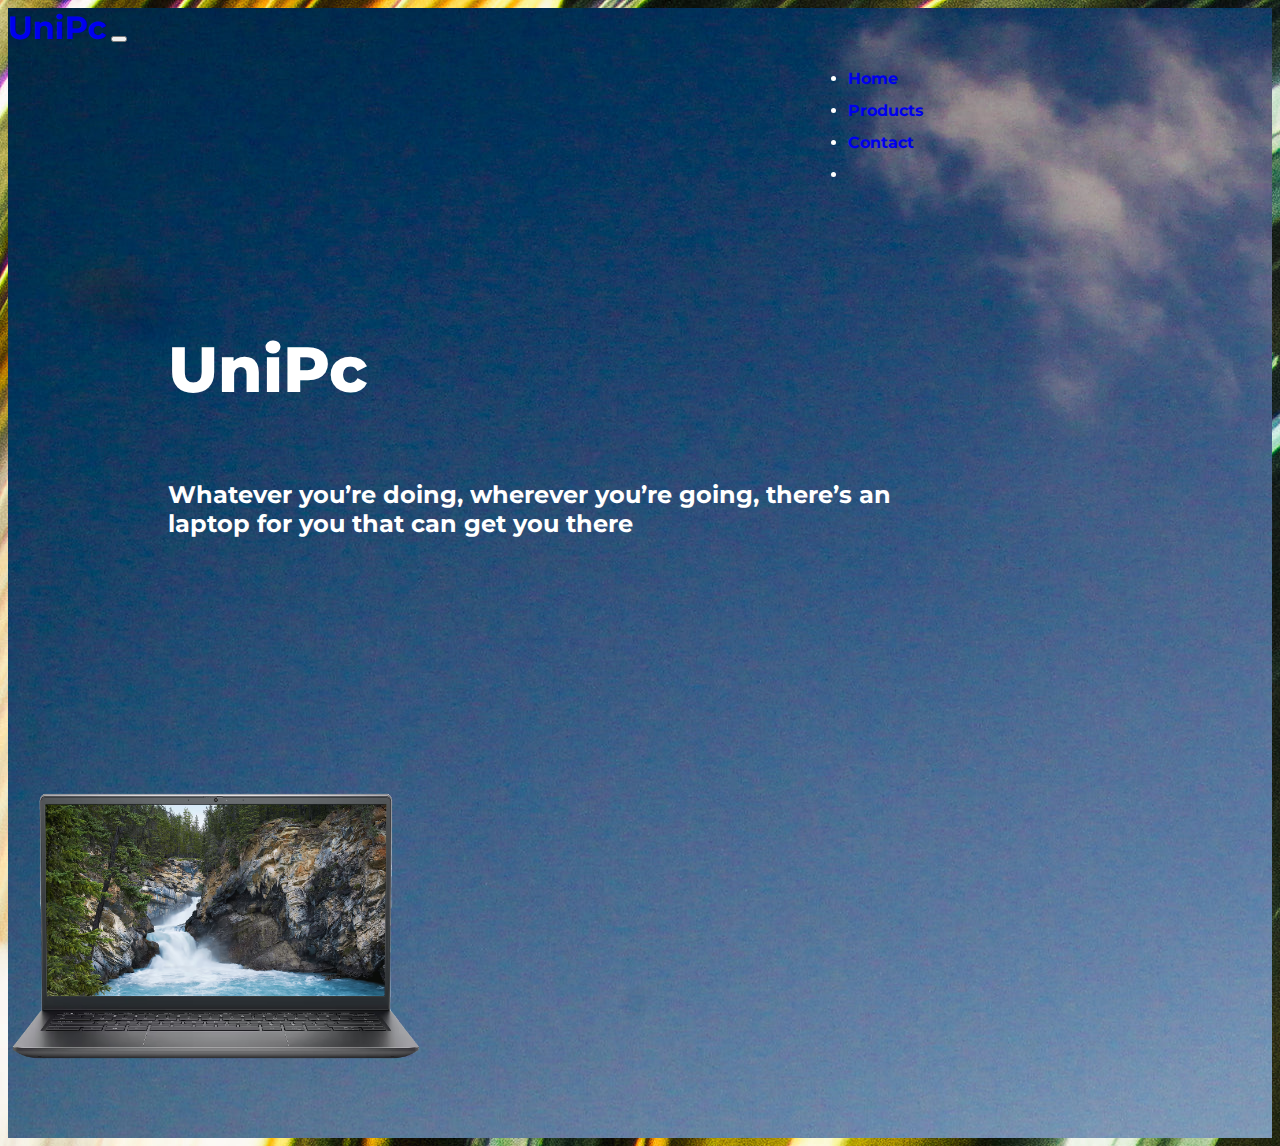
<file: about.html>
<!DOCTYPE html>
<html lang="en" dir="ltr">

<head>
  <meta charset="utf-8">
  <title>About Us</title>
  <!--font Awesome -->
  <link rel="stylesheet" href="https://cdnjs.cloudflare.com/ajax/libs/font-awesome/6.1.1/css/all.min.css" integrity="sha512-KfkfwYDsLkIlwQp6LFnl8zNdLGxu9YAA1QvwINks4PhcElQSvqcyVLLD9aMhXd13uQjoXtEKNosOWaZqXgel0g==" crossorigin="anonymous"
    referrerpolicy="no-referrer" />
 <link rel="icon" href="favicon.ico">
  <!--fonts -->
  <link rel="preconnect" href="https://fonts.googleapis.com">
<link rel="preconnect" href="https://fonts.gstatic.com" crossorigin>
<link href="https://fonts.googleapis.com/css2?family=Merriweather+Sans:wght@300;400&family=Montserrat:ital,wght@0,300;0,400;0,700;0,800;0,900;1,600&family=Open+Sans:wght@300&display=swap" rel="stylesheet">
<!-- CDN only -->
  <link href="https://cdn.jsdelivr.net/npm/bootstrap@5.2.0/dist/css/bootstrap.min.css" rel="stylesheet" integrity="sha384-gH2yIJqKdNHPEq0n4Mqa/HGKIhSkIHeL5AyhkYV8i59U5AR6csBvApHHNl/vI1Bx" crossorigin="anonymous">
  <link rel="stylesheet" href="styles.css">
</head>

<body>
  <div class="head">

    <nav class="navbar navbar-expand-sm navbar-light ">
      <a href="#" class="navbar-brand name"><i class="fa-solid fa-laptop"></i>UniPc</a>
      <button class="navbar-toggler" data-toggle="collapse" data-target="#navbarMenu">
        <span class="navbar-toggler-icon"></span>
      </button>
      <div class="collapse navbar-collapse" id="navbarMenu">
        <ul class="navbar-nav">
          <li class="nav-item">
            <a href="index.html" class="nav-link">Home</a>
          </li>
          <li class="nav-item">
            <a href="products.html" class="nav-link">Products</a>
          </li>
          <li class="nav-item">
            <a href="contact.html" class="nav-link">Contact</a>
          </li>
          <li class="nav-item">
            <a href="#" class="nav-link"><i class="fa-solid fa-cart-shopping"></i></a>
          </li>

        </ul>
      </div>

    </nav>
    <!-- intro-->
  <div class="intro conatiner-fluid">
    <div class="row">
      <div class="col-lg-2 introCol">
        <h1 class="intro-name">UniPc</h1>
        <h2><i class="fa-solid fa-quote-left"></i>
          <br>Whatever you’re doing, wherever you’re going, there’s an laptop for you that can get you there
          <br><i class="fa-solid fa-quote-right"></i></h2>
      </div>
      <div class="col-lg-2">
         <img src="bs-7.avif" class="intro-img"alt="...">
      </div>
    </div>

  </div>
  </div>
</file>
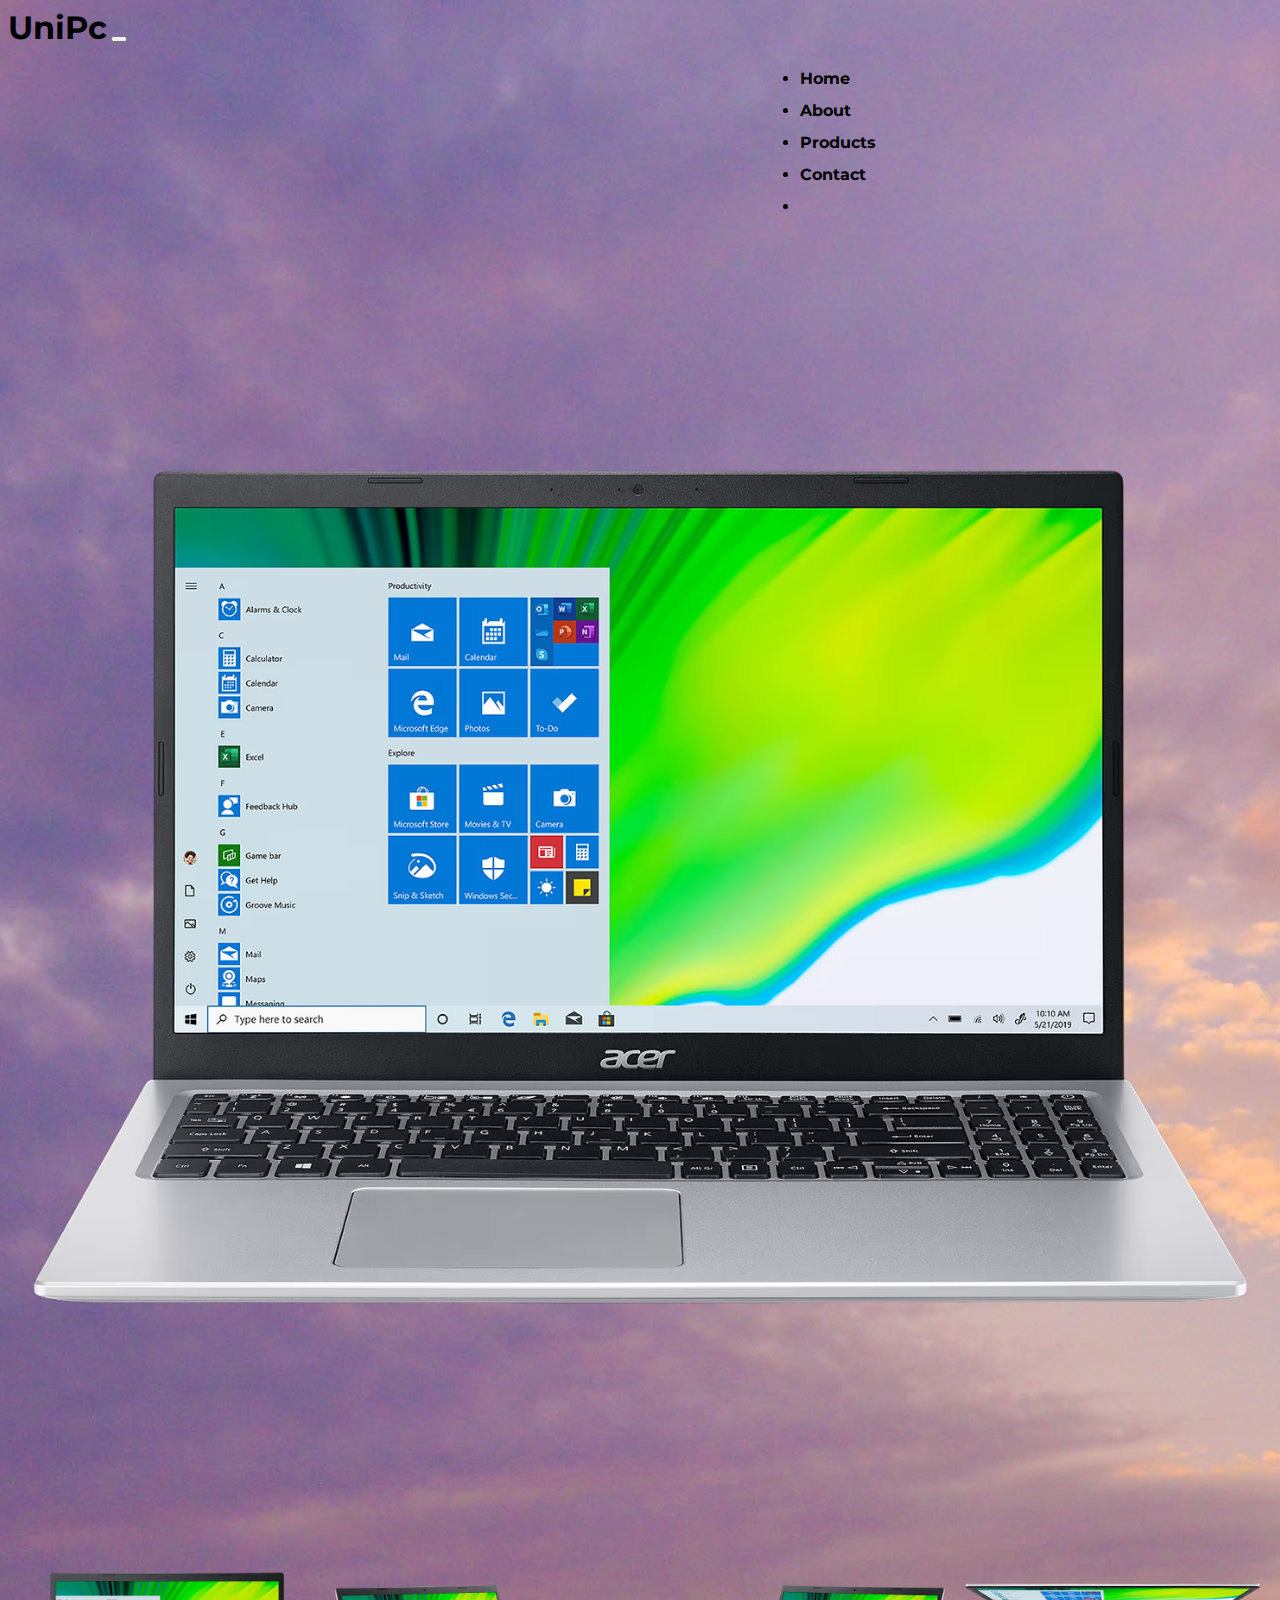
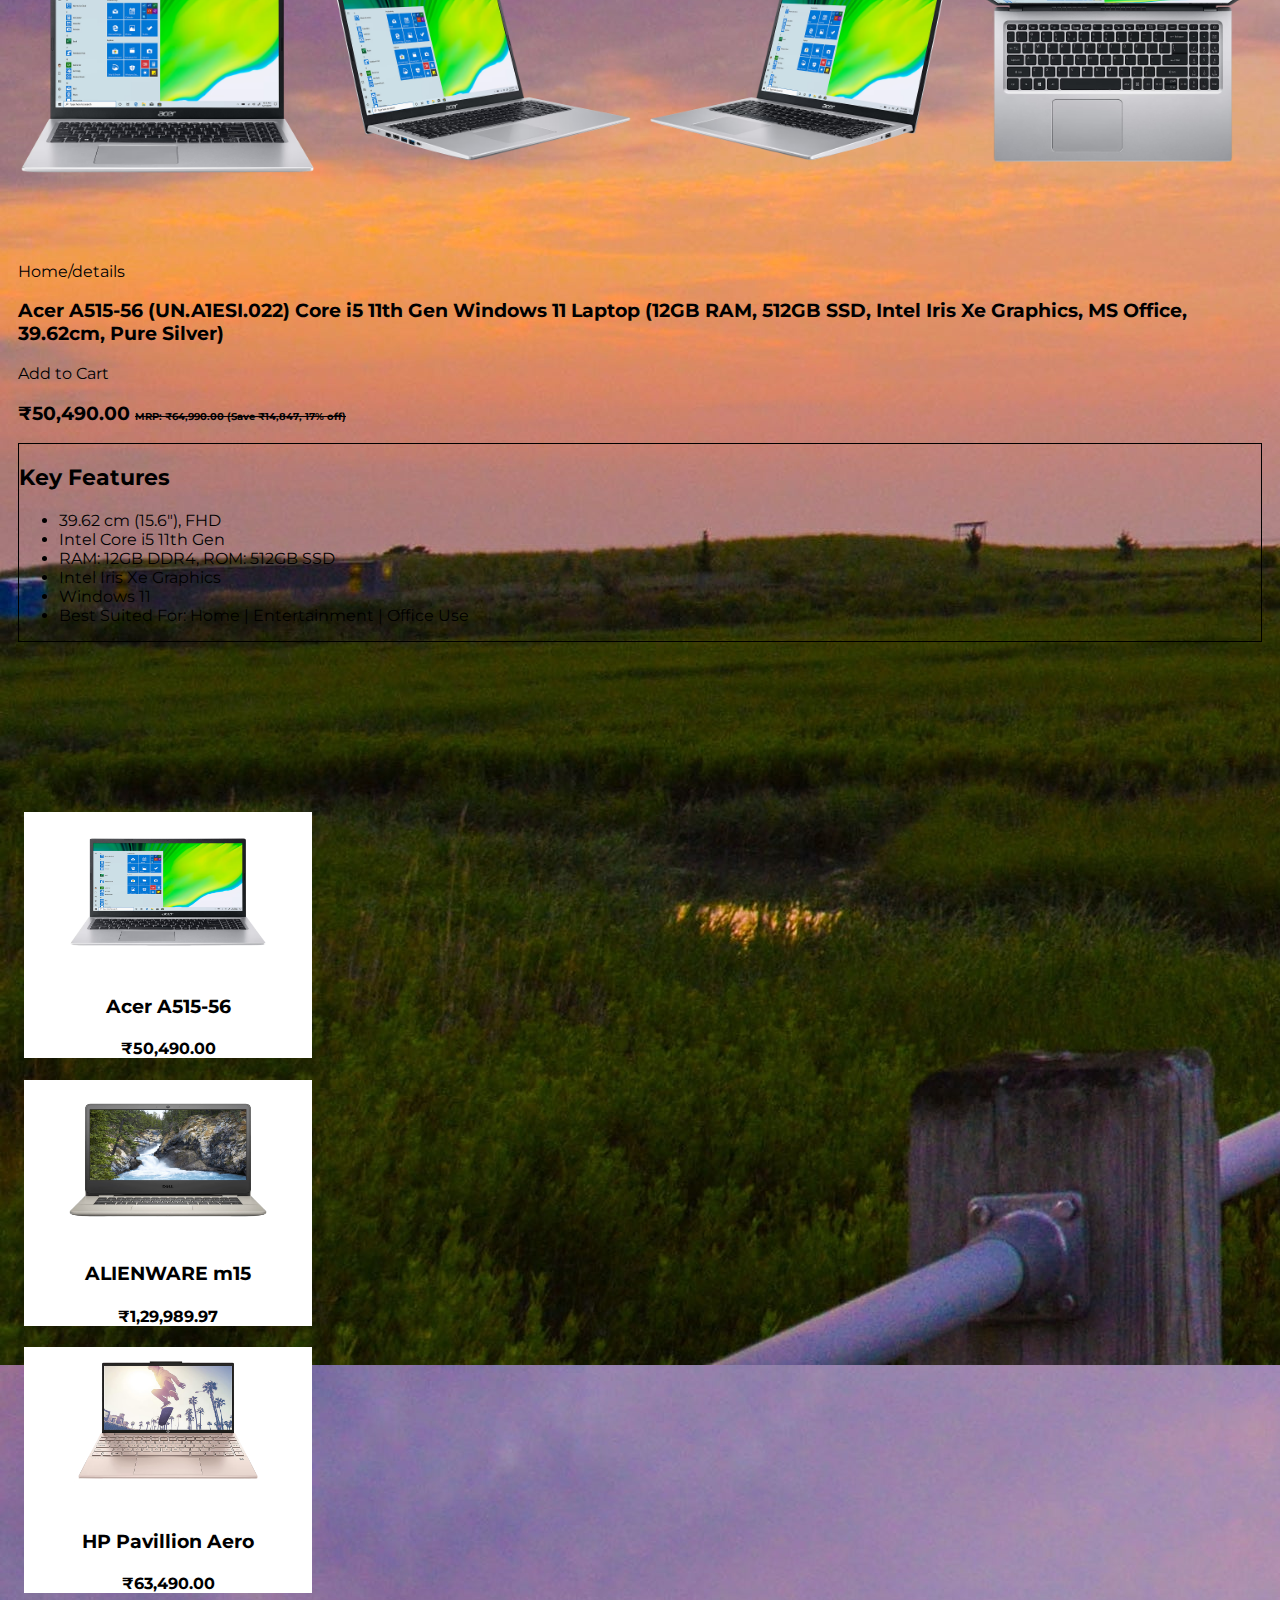
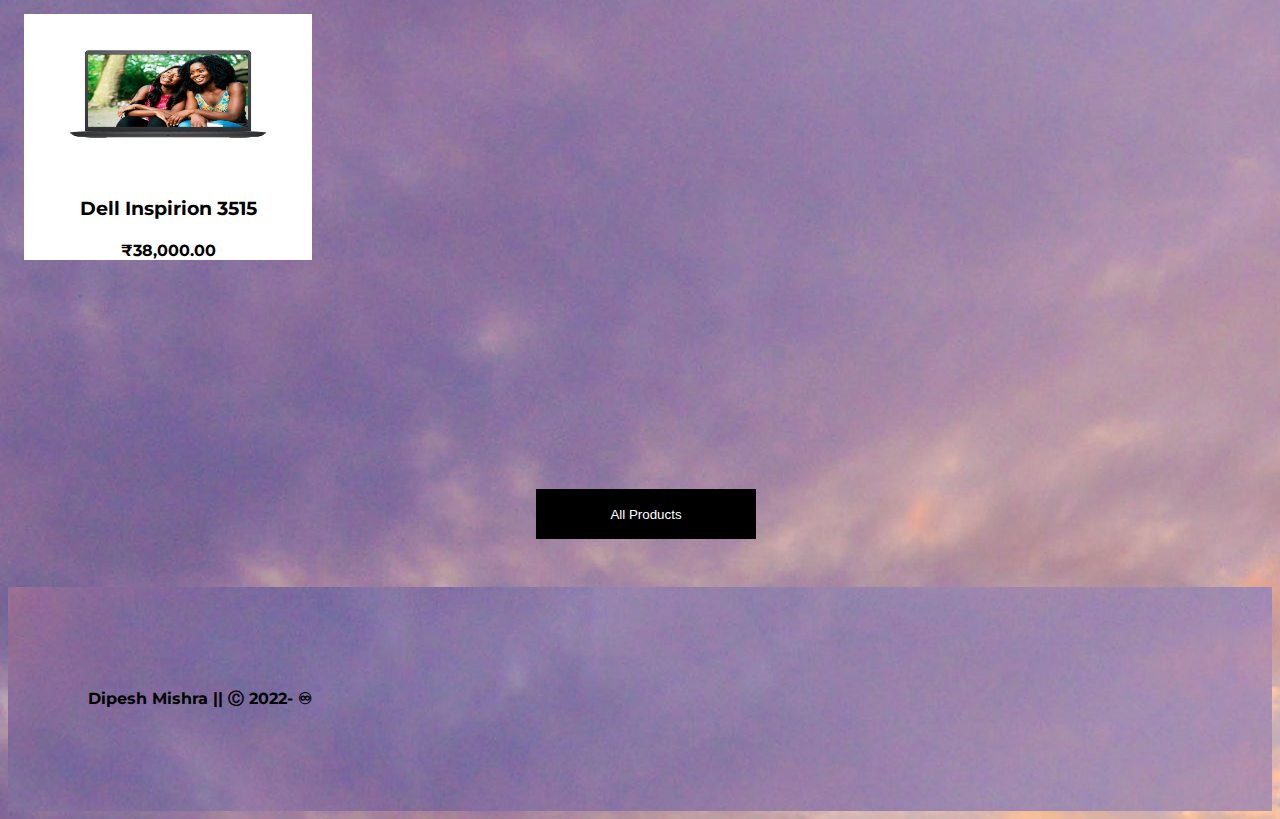
<file: acer.html>
<!DOCTYPE html>
<html lang="en" dir="ltr">

<head>
  <meta charset="utf-8">
  <title>Acer A515-56</title>
  <!--font Awesome -->
  <link rel="stylesheet" href="https://cdnjs.cloudflare.com/ajax/libs/font-awesome/6.1.1/css/all.min.css" integrity="sha512-KfkfwYDsLkIlwQp6LFnl8zNdLGxu9YAA1QvwINks4PhcElQSvqcyVLLD9aMhXd13uQjoXtEKNosOWaZqXgel0g==" crossorigin="anonymous"
    referrerpolicy="no-referrer" />
<link rel="icon" href="favicon.ico">
  <!--fonts -->
  <link rel="preconnect" href="https://fonts.googleapis.com">
<link rel="preconnect" href="https://fonts.gstatic.com" crossorigin>
<link href="https://fonts.googleapis.com/css2?family=Merriweather+Sans:wght@300;400&family=Montserrat:ital,wght@0,300;0,400;0,700;0,800;0,900;1,600&family=Open+Sans:wght@300&display=swap" rel="stylesheet">
<!-- CDN only -->
  <link href="https://cdn.jsdelivr.net/npm/bootstrap@5.2.0/dist/css/bootstrap.min.css" rel="stylesheet" integrity="sha384-gH2yIJqKdNHPEq0n4Mqa/HGKIhSkIHeL5AyhkYV8i59U5AR6csBvApHHNl/vI1Bx" crossorigin="anonymous">
  <link rel="stylesheet" href="acer.css">
</head>

<body>
  <nav class="navbar navbar-expand-sm navbar-light ">
    <a href="#" class="navbar-brand name"><i class="fa-solid fa-laptop"></i>UniPc</a>
    <button class="navbar-toggler" data-toggle="collapse" data-target="#navbarMenu">
      <span class="navbar-toggler-icon"></span>
    </button>
    <div class="collapse navbar-collapse" id="navbarMenu">
      <ul class="navbar-nav">
        <li class="nav-item">
          <a href="index.html" class="nav-link">Home</a>
        </li>
        <li class="nav-item">
          <a href="about.html" class="nav-link">About</a>
        </li>
        <li class="nav-item">
          <a href="products.html" class="nav-link">Products</a>
        </li>
        <li class="nav-item">
          <a href="contact.html" class="nav-link">Contact</a>
        </li>
        <li class="nav-item">
          <a href="cart.html" class="nav-link"><i class="fa-solid fa-cart-shopping"></i></a>
        </li>

      </ul>
    </div>

  </nav>
<!-- single product detail -->
<div class="small-container single-product">
  <div class="row row-3">
     <div class="col-6">
       <img class="product-detail-img" src="images/gallery-1.avif" id="productImg">

          <div class="small-img-row">
            <div class="small-img-col">
              <img class="smallImg" src="images/gallery-1.avif" width="100%">
            </div>
            <div class="small-img-col">
              <img class="smallImg"src="images/gallery-2.avif" width="100%">
            </div>
            <div class="small-img-col">
              <img class="smallImg"src="images/gallery-3.avif" width="100%">
            </div>
            <div class="small-img-col">
              <img class="smallImg"src="images/gallery-4.avif" width="100%">
            </div>
          </div>



     </div>
     <div class="col-6">
       <p><a href="index.html">Home</a>/details</p>
       <h3>Acer A515-56 (UN.A1ESI.022) Core i5 11th Gen Windows 11 Laptop (12GB RAM, 512GB SSD, Intel Iris Xe Graphics, MS Office, 39.62cm, Pure Silver)</h3>
       <a href="cart.html" class="btn">Add to Cart</a>
       <h3>₹50,490.00 <span class="originalPrice">MRP: ₹64,990.00   (Save ₹14,847, 17% off)</span> </h3>
<div class="Features">
  <h4>Key Features</h4>
  <ul>
    <li>39.62 cm (15.6"), FHD</li>
    <li> Intel Core i5 11th Gen</li>
    <li>RAM: 12GB DDR4, ROM: 512GB SSD</li>
    <li>Intel Iris Xe Graphics</li>
    <li> Windows 11</li>
    <li>Best Suited For: Home | Entertainment | Office Use</li>
  </ul>
</div>
         </div>
  </div>
</div>
  <!-- product -->

  <div class="products conainer-fluid">
  <div class="row">
  <div class="col-lg-4">
    <img src="Bs-1.avif" width="200px" height="160px" alt="">
    <h3>Acer A515-56 </h3>
    <h4>₹50,490.00</h4>
    <p>
      <i class="fa-solid fa-star"></i>
      <i class="fa-solid fa-star"></i>
      <i class="fa-solid fa-star"></i>
      <i class="fa-solid fa-star"></i>
      <i class="fa-regular fa-star"></i>
  </p>
  <a class="btn btn-outline-dark btn-floating m-2" href="acer.html" role="button"
    ><i class="fa-solid fa-shop"></i></a>
  </div>

  <div class="col-lg-4">
    <img src="bs-2.avif" width="200px" height="160px" alt="">
    <h3>ALIENWARE m15</h3>
    <h4>₹1,29,989.97</h4>
    <p>
      <i class="fa-solid fa-star"></i>
      <i class="fa-solid fa-star"></i>
      <i class="fa-solid fa-star"></i>
      <i class="fa-regular fa-star"></i>
      <i class="fa-regular fa-star"></i>
  </p>
  <a class="btn btn-outline-dark btn-floating m-2" href="alien.html" role="button"
    ><i class="fa-solid fa-shop"></i></a>
  </div>

  <div class="col-lg-4">
    <img src="bs-3.avif" width="200px" height="160px" alt="">
    <h3>HP Pavillion Aero</h3>
    <h4>₹63,490.00</h4>
    <p>
      <i class="fa-solid fa-star"></i>
      <i class="fa-solid fa-star"></i>
      <i class="fa-solid fa-star"></i>
      <i class="fa-solid fa-star"></i>
      <i class="fa-regular fa-star"></i>
  </p>
  <a class="btn btn-outline-dark btn-floating m-2" href="hp.html" role="button"
    ><i class="fa-solid fa-shop"></i></a>
  </div>

  <div class="col-lg-4">
    <img src="bs-4.avif" width="200px" height="160px" alt="">
    <h3>Dell Inspirion 3515</h3>
    <h4>₹38,000.00</h4>
    <p>
      <i class="fa-solid fa-star"></i>
      <i class="fa-solid fa-star"></i>
      <i class="fa-solid fa-star"></i>
      <i class="fa-solid fa-star"></i>
      <i class="fa-solid fa-star"></i>
  </p>
  <a class="btn btn-outline-dark btn-floating m-2" href="acer.html" role="button"
    ><i class="fa-solid fa-shop"></i></a>
  </div>
  </div>

  </div>

<!-- See More -->
<button id="product-btn"class="glow-on-hover" type="button"><a href="products.html">All Products</a></button>

<!-- footer -->
<div class="bottom">
  <footer class="bg-dark text-center text-white">
<div class="container p-4">
  <section class="mb-4">
    <a class="btn btn-outline-light btn-floating m-1" href="404.html" role="button"
      ><i class="fab fa-facebook-f"></i
    ></a>

    <a class="btn btn-outline-light btn-floating m-1" href="404.html" role="button"
      ><i class="fab fa-twitter"></i
    ></a>

    <a class="btn btn-outline-light btn-floating m-1" href="https://www.google.com" role="button"
      ><i class="fab fa-google"></i
    ></a>

    <a class="btn btn-outline-light btn-floating m-1" href="404.html" role="button"
      ><i class="fab fa-instagram"></i
    ></a>

    <a class="btn btn-outline-light btn-floating m-1" href="https://www.linkedin.com/in/dipesh-mishra-2557b2216/" role="button"
      ><i class="fab fa-linkedin-in"></i
    ></a>

    <a class="btn btn-outline-light btn-floating m-1" href="https://github.com/iamnickynick" role="button"
      ><i class="fab fa-github"></i
    ></a>
  </section>
  <div class="footer-dets">
    <h4 class="footer-det">Dipesh Mishra || Ⓒ 2022- ♾ </h4>

  </div>
</div>
</footer>
</div>
<!-- cursor -->
<div id="cursor">


</div>
<style media="screen">
  body{
    background-image: url("acer.jpg");
  }
  body a{
    text-decoration:none;
    color:black;
  }
   .collapse{
  margin-left: 47rem;
}
  footer {
    background-image: url("acer.jpg");
  }
</style>

    <script src="index.js" charset="utf-8"></script>
    <script src="https://cdnjs.cloudflare.com/ajax/libs/jquery/3.6.0/jquery.min.js" integrity="sha512-894YE6QWD5I59HgZOGReFYm4dnWc1Qt5NtvYSaNcOP+u1T9qYdvdihz0PPSiiqn/+/3e7Jo4EaG7TubfWGUrMQ==" crossorigin="anonymous" referrerpolicy="no-referrer"></script>
</body>

</html>
</file>
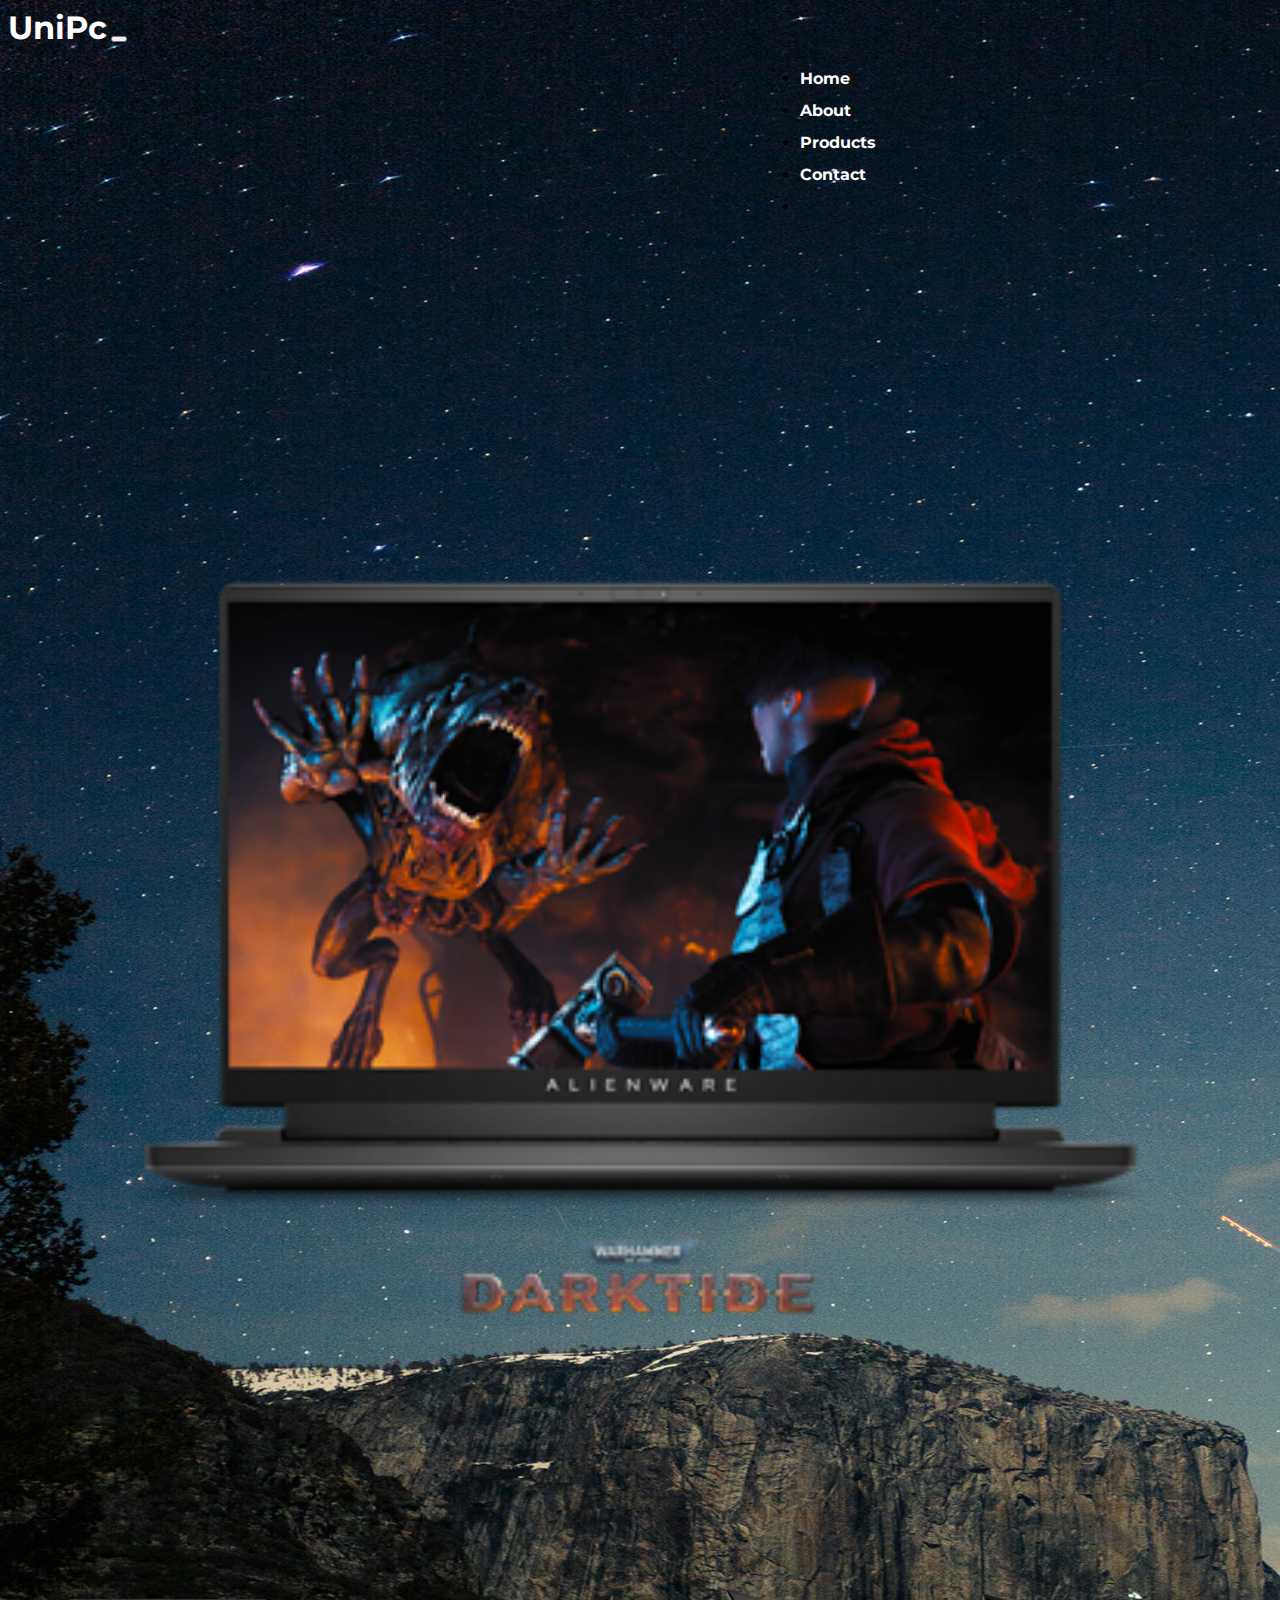
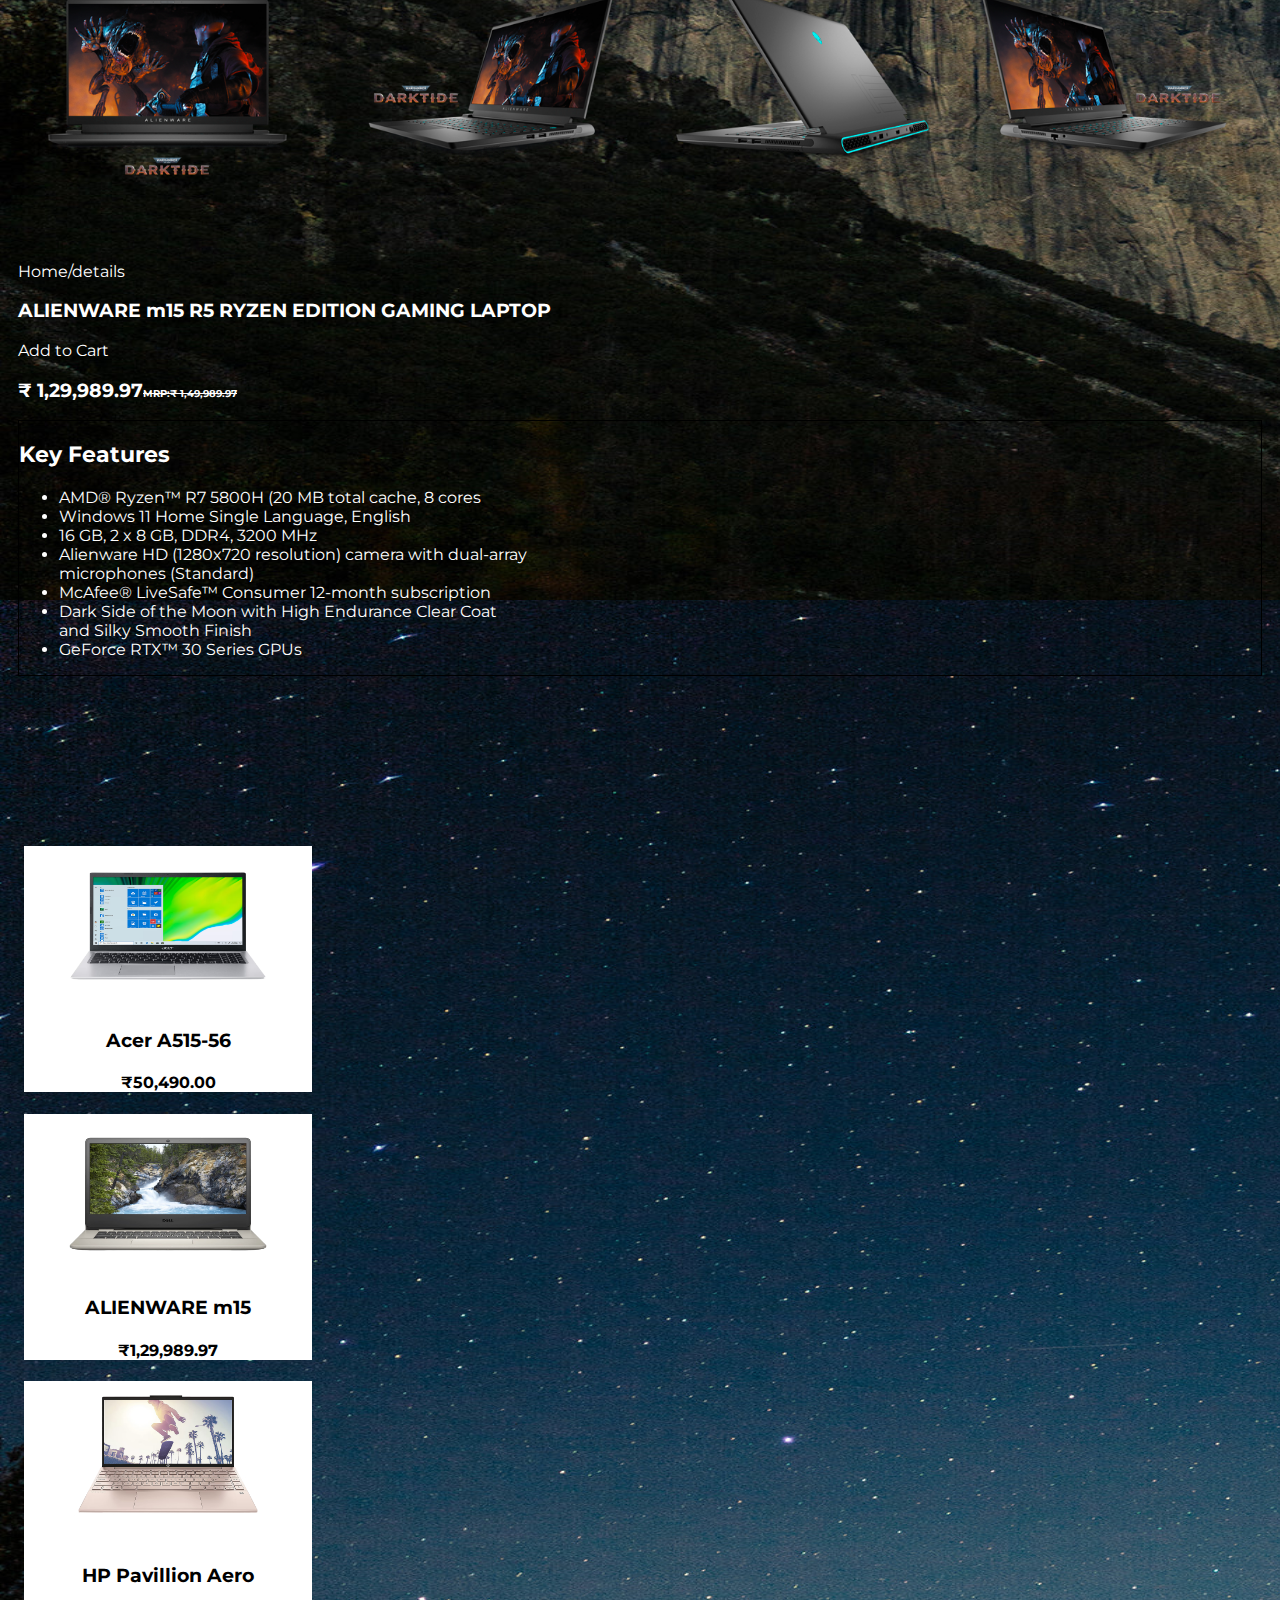
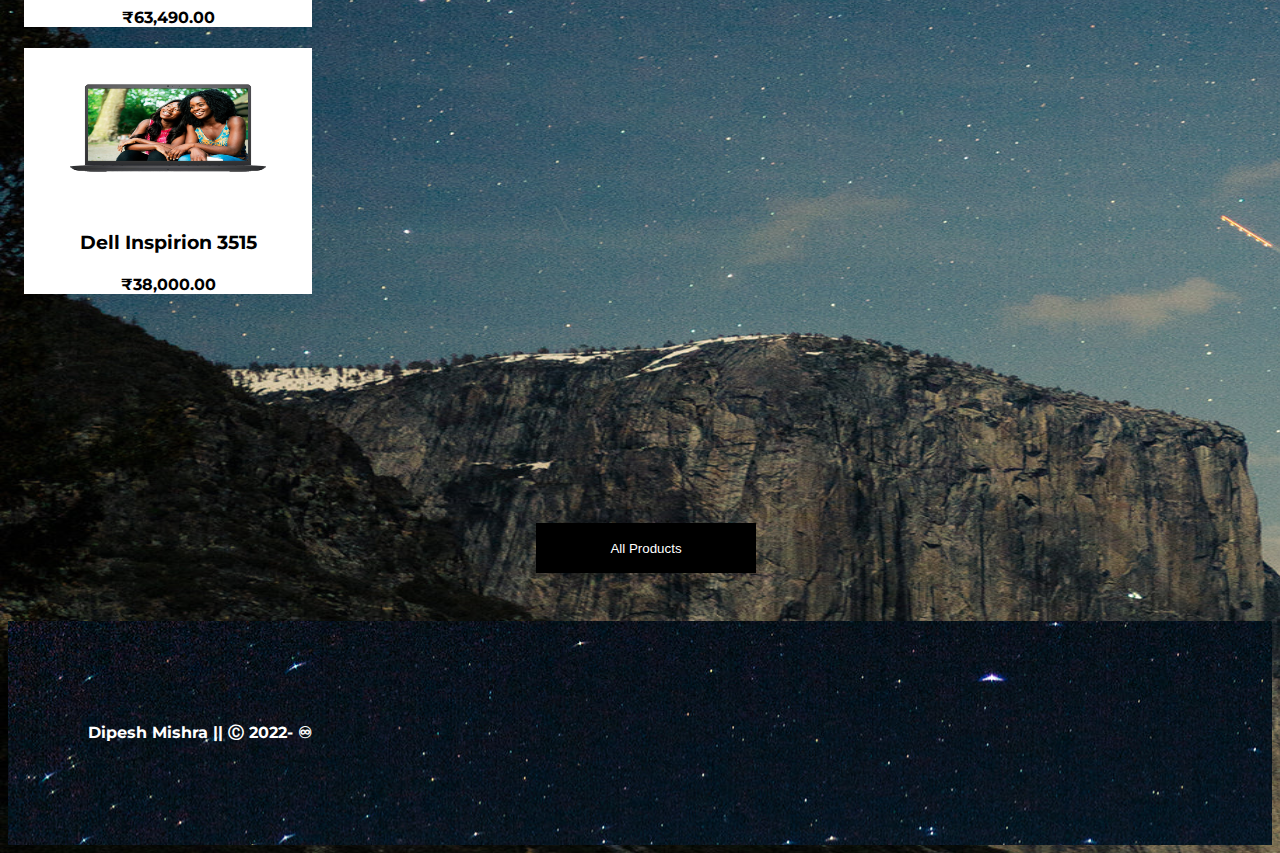
<file: alien.html>
<!DOCTYPE html>
<html lang="en" dir="ltr">

<head>
  <meta charset="utf-8">
  <title>ALIENWARE</title>
  <!--font Awesome -->
  <link rel="stylesheet" href="https://cdnjs.cloudflare.com/ajax/libs/font-awesome/6.1.1/css/all.min.css" integrity="sha512-KfkfwYDsLkIlwQp6LFnl8zNdLGxu9YAA1QvwINks4PhcElQSvqcyVLLD9aMhXd13uQjoXtEKNosOWaZqXgel0g==" crossorigin="anonymous"
    referrerpolicy="no-referrer" />
  
<link rel="icon" href="favicon.ico">
  <!--fonts -->
  <link rel="preconnect" href="https://fonts.googleapis.com">
<link rel="preconnect" href="https://fonts.gstatic.com" crossorigin>
<link href="https://fonts.googleapis.com/css2?family=Merriweather+Sans:wght@300;400&family=Montserrat:ital,wght@0,300;0,400;0,700;0,800;0,900;1,600&family=Open+Sans:wght@300&display=swap" rel="stylesheet">
<!-- CDN only -->
  <link href="https://cdn.jsdelivr.net/npm/bootstrap@5.2.0/dist/css/bootstrap.min.css" rel="stylesheet" integrity="sha384-gH2yIJqKdNHPEq0n4Mqa/HGKIhSkIHeL5AyhkYV8i59U5AR6csBvApHHNl/vI1Bx" crossorigin="anonymous">
  <link rel="stylesheet" href="acer.css">
</head>

<body>
  <nav class="navbar navbar-expand-sm navbar-light ">
    <a href="#" class="navbar-brand name"><i class="fa-solid fa-laptop"></i>UniPc</a>
    <button class="navbar-toggler" data-toggle="collapse" data-target="#navbarMenu">
      <span class="navbar-toggler-icon"></span>
    </button>
    <div class="collapse navbar-collapse" id="navbarMenu">
      <ul class="navbar-nav">
        <li class="nav-item">
          <a href="index.html" class="nav-link">Home</a>
        </li>
        <li class="nav-item">
          <a href="about.html" class="nav-link">About</a>
        </li>
        <li class="nav-item">
          <a href="products.html" class="nav-link">Products</a>
        </li>
        <li class="nav-item">
          <a href="contact.html" class="nav-link">Contact</a>
        </li>
        <li class="nav-item">
          <a href="cart.html" class="nav-link"><i class="fa-solid fa-cart-shopping"></i></a>
        </li>

      </ul>
    </div>

  </nav>
<!-- single product detail -->
<div class="small-container single-product">
  <div class="row row-3">
     <div class="col-6">
       <img class="product-detail-img" src="images/alien-1.png" id="productImg">

          <div class="small-img-row">
            <div class="small-img-col">
              <img class="smallImg" src="images/alien-1.png" width="100%">
            </div>
            <div class="small-img-col">
              <img class="smallImg"src="images/alien-2.png" width="100%">
            </div>
            <div class="small-img-col">
              <img class="smallImg"src="images/alien-3.png" width="100%">
            </div>
            <div class="small-img-col">
              <img class="smallImg"src="images/alien-4.png" width="100%">
            </div>
          </div>



     </div>
     <div class="col-6">
       <p><a href="index.html">Home</a>/details</p>
       <h3>ALIENWARE m15 R5 RYZEN EDITION GAMING LAPTOP</h3>
       <a href="cart.html" class="btn">Add to Cart</a>
       <h3>₹ 1,29,989.97<span class="originalPrice">MRP:₹ 1,49,989.97</span> </h3>
       <div class="Features">
         <h4>Key Features</h4>
          <ul>
            <li>AMD® Ryzen™ R7 5800H (20 MB total cache, 8 cores</li>
            <li>Windows 11 Home Single Language, English</li>
            <li>16 GB, 2 x 8 GB, DDR4, 3200 MHz</li>
            <li>Alienware HD (1280x720 resolution) camera with dual-array  <br>microphones (Standard)</li>
            <li>McAfee® LiveSafe™ Consumer 12-month subscription</li>
            <li>Dark Side of the Moon with High Endurance Clear Coat  <br>and Silky Smooth Finish</li>
            <li>GeForce RTX™ 30 Series GPUs </li>
          </ul>
       </div>

         </div>
  </div>
</div>
  <!-- product -->

  <div class="products conainer-fluid">
  <div class="row">
  <div class="col-lg-4">
    <img src="Bs-1.avif" width="200px" height="160px" alt="">
    <h3>Acer A515-56 </h3>
    <h4>₹50,490.00</h4>
    <p>
      <i class="fa-solid fa-star"></i>
      <i class="fa-solid fa-star"></i>
      <i class="fa-solid fa-star"></i>
      <i class="fa-solid fa-star"></i>
      <i class="fa-regular fa-star"></i>
  </p>
  <a class="btn btn-outline-dark btn-floating m-2" href="acer.html" role="button"
    ><i class="fa-solid fa-shop"></i></a>
  </div>

  <div class="col-lg-4">
    <img src="bs-2.avif" width="200px" height="160px" alt="">
    <h3>ALIENWARE m15</h3>
    <h4>₹1,29,989.97</h4>
    <p>
      <i class="fa-solid fa-star"></i>
      <i class="fa-solid fa-star"></i>
      <i class="fa-solid fa-star"></i>
      <i class="fa-regular fa-star"></i>
      <i class="fa-regular fa-star"></i>
  </p>
  <a class="btn btn-outline-dark btn-floating m-2" href="alien.html" role="button"
    ><i class="fa-solid fa-shop"></i></a>
  </div>

  <div class="col-lg-4">
    <img src="bs-3.avif" width="200px" height="160px" alt="">
    <h3>HP Pavillion Aero</h3>
    <h4>₹63,490.00</h4>
    <p>
      <i class="fa-solid fa-star"></i>
      <i class="fa-solid fa-star"></i>
      <i class="fa-solid fa-star"></i>
      <i class="fa-solid fa-star"></i>
      <i class="fa-regular fa-star"></i>
  </p>
  <a class="btn btn-outline-dark btn-floating m-2" href="hp.html" role="button"
    ><i class="fa-solid fa-shop"></i></a>
  </div>

  <div class="col-lg-4">
    <img src="bs-4.avif" width="200px" height="160px" alt="">
    <h3>Dell Inspirion 3515</h3>
    <h4>₹38,000.00</h4>
    <p>
      <i class="fa-solid fa-star"></i>
      <i class="fa-solid fa-star"></i>
      <i class="fa-solid fa-star"></i>
      <i class="fa-solid fa-star"></i>
      <i class="fa-solid fa-star"></i>
  </p>
  <a class="btn btn-outline-dark btn-floating m-2" href="acer.html" role="button"
    ><i class="fa-solid fa-shop"></i></a>
  </div>
  </div>

  </div>

<!-- See More -->
<button id="product-btn"class="glow-on-hover" type="button"><a href="products.html">All Products</a></button>

<!-- footer -->
<div class="bottom">
  <footer class="bg-dark text-center text-white">
<div class="container p-4">
  <section class="mb-4">
    <a class="btn btn-outline-light btn-floating m-1" href="404.html" role="button"
      ><i class="fab fa-facebook-f"></i
    ></a>

    <a class="btn btn-outline-light btn-floating m-1" href="404.html" role="button"
      ><i class="fab fa-twitter"></i
    ></a>

    <a class="btn btn-outline-light btn-floating m-1" href="https://www.google.com" role="button"
      ><i class="fab fa-google"></i
    ></a>

    <a class="btn btn-outline-light btn-floating m-1" href="404.html" role="button"
      ><i class="fab fa-instagram"></i
    ></a>

    <a class="btn btn-outline-light btn-floating m-1" href="https://www.linkedin.com/in/dipesh-mishra-2557b2216/" role="button"
      ><i class="fab fa-linkedin-in"></i
    ></a>

    <a class="btn btn-outline-light btn-floating m-1" href="https://github.com/iamnickynick" role="button"
      ><i class="fab fa-github"></i
    ></a>
  </section>
  <div class="footer-dets">
    <h4 class="footer-det">Dipesh Mishra || Ⓒ 2022- ♾ </h4>

  </div>
</div>
</footer>
</div>
<!-- cursor -->
<div id="cursor">

<style media="screen">
  body{
     font-family: "Montserrat";
     background-image: url("images/alien.jpg");
     background-size: 2800px 2200px;
  }
  footer {
    background-image: url("images/alien.jpg");
  }
  .single-product{
    color: white;
  }
  body a{
      color: white;
  }
  .navbar-brand , .nav-link {
    color: white;
  }
  .footer-det{
    color:white;
  }
</style>

</div>


    <script src="index.js" charset="utf-8"></script>
    <script src="https://cdnjs.cloudflare.com/ajax/libs/jquery/3.6.0/jquery.min.js" integrity="sha512-894YE6QWD5I59HgZOGReFYm4dnWc1Qt5NtvYSaNcOP+u1T9qYdvdihz0PPSiiqn/+/3e7Jo4EaG7TubfWGUrMQ==" crossorigin="anonymous" referrerpolicy="no-referrer"></script>
</body>

</html>
</file>
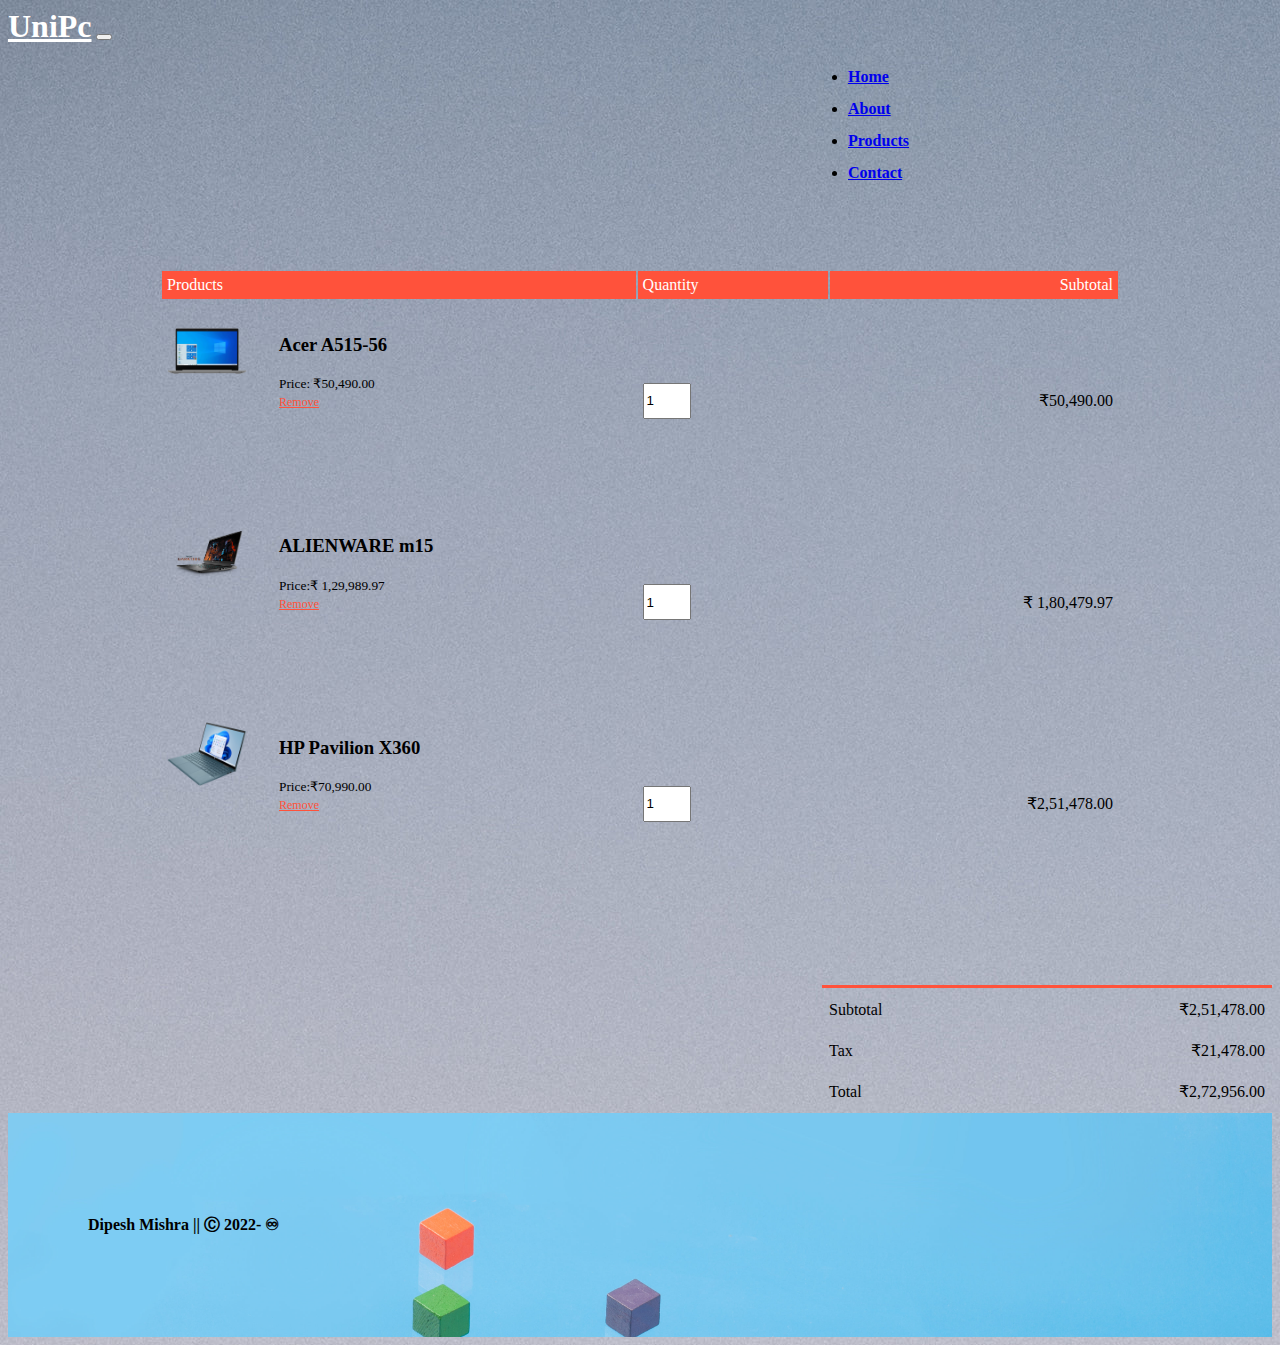
<file: cart.html>
<!DOCTYPE html>
<html lang="en" dir="ltr">

<head>
  <meta charset="utf-8">
  <title>Cart</title>
  <!--font Awesome -->
  <link rel="stylesheet" href="https://cdnjs.cloudflare.com/ajax/libs/font-awesome/6.1.1/css/all.min.css" integrity="sha512-KfkfwYDsLkIlwQp6LFnl8zNdLGxu9YAA1QvwINks4PhcElQSvqcyVLLD9aMhXd13uQjoXtEKNosOWaZqXgel0g==" crossorigin="anonymous"
    referrerpolicy="no-referrer" />

  <link rel="icon" href="favicon.ico">
  <!--fonts -->
  <link rel="preconnect" href="https://fonts.googleapis.com">
<link rel="preconnect" href="https://fonts.gstatic.com" crossorigin>
<link href="https://fonts.googleapis.com/css2?family=Merriweather+Sans:wght@300;400&family=Montserrat:ital,wght@0,300;0,400;0,700;0,800;0,900;1,600&family=Open+Sans:wght@300&display=swap" rel="stylesheet">
<!-- CDN only -->
  <link href="https://cdn.jsdelivr.net/npm/bootstrap@5.2.0/dist/css/bootstrap.min.css" rel="stylesheet" integrity="sha384-gH2yIJqKdNHPEq0n4Mqa/HGKIhSkIHeL5AyhkYV8i59U5AR6csBvApHHNl/vI1Bx" crossorigin="anonymous">
  <link rel="stylesheet" href="products.css">
</head>
<body>


  <div class="head">

    <nav class="navbar navbar-expand-sm navbar-light ">
      <a href="#" class="navbar-brand name"><i class="fa-solid fa-laptop"></i>UniPc</a>
      <button class="navbar-toggler" data-toggle="collapse" data-target="#navbarMenu">
        <span class="navbar-toggler-icon"></span>
      </button>
      <div class="collapse navbar-collapse" id="navbarMenu">
        <ul class="navbar-nav">
          <li class="nav-item">
            <a href="index.html" class="nav-link">Home</a>
          </li>
          <li class="nav-item">
            <a href="about.html" class="nav-link">About</a>
          </li>
          <li class="nav-item">
            <a href="products.html" class="nav-link">Products</a>
          </li>
          <li class="nav-item">
            <a href="contact.html" class="nav-link">Contact</a>
          </li>


        </ul>
      </div>

    </nav>
    </div>


<!-- cart items details -->
<div class="small-container cart-page">
  <table>
     <tr>
        <th>Products</th>
        <th>Quantity</th>
        <th>Subtotal</th>
     </tr>
     <tr>
       <td>
       <div class="card-info">
         <img src="bs-6.avif" >
         <div class="card-detail">
           <h3>Acer A515-56</h3>
           <small>Price: ₹50,490.00</small><br>
           <a href="#">Remove</a>
         </div>
       </div>
       </td>

        <td><input type="number" value="1"></td>
        <td>₹50,490.00</td>
     </tr>
     <tr>
       <td>
       <div class="card-info">
         <img src="images/alien-2.png" >
         <div class="card-detail">
           <h3>ALIENWARE m15</h3>
           <small>Price:₹ 1,29,989.97</small><br>
           <a href="#">Remove</a>
         </div>
       </div>
       </td>

        <td><input type="number" value="1"></td>
        <td>₹ 1,80,479.97</td>
     </tr>
     <tr>
       <td>
       <div class="card-info">
         <img src="images/hp-3.avif" >
         <div class="card-detail">
           <h3>HP Pavilion X360</h3>
           <small>Price:₹70,990.00</small><br>
           <a href="#">Remove</a>
         </div>
       </div>
       </td>

        <td><input type="number" value="1"></td>
        <td>₹2,51,478.00</td>
     </tr>
  </table>
</div>
<div class="total-price">
   <table>
     <tr>
       <td>Subtotal</td>
       <td>₹2,51,478.00</td>
     </tr>
     <tr>
       <td>Tax</td>
       <td>₹21,478.00</td>
     </tr>
     <tr>
       <td>Total</td>
       <td>₹2,72,956.00</td>
     </tr>
   </table>
</div>



<!-- footer -->
<div class="bottom">
  <footer class="bg-dark text-center text-white">
<div class="container p-4">
  <section class="mb-4">
    <a class="btn btn-outline-light btn-floating m-1" href="404.html" role="button"
      ><i class="fab fa-facebook-f"></i
    ></a>

    <a class="btn btn-outline-light btn-floating m-1" href="404.html" role="button"
      ><i class="fab fa-twitter"></i
    ></a>

    <a class="btn btn-outline-light btn-floating m-1" href="https://www.google.com" role="button"
      ><i class="fab fa-google"></i
    ></a>

    <a class="btn btn-outline-light btn-floating m-1" href="404.html" role="button"
      ><i class="fab fa-instagram"></i
    ></a>

    <a class="btn btn-outline-light btn-floating m-1" href="https://www.linkedin.com/in/dipesh-mishra-2557b2216/" role="button"
      ><i class="fab fa-linkedin-in"></i
    ></a>

    <a class="btn btn-outline-light btn-floating m-1" href="https://github.com/iamnickynick" role="button"
      ><i class="fab fa-github"></i
    ></a>
  </section>
  <div class="footer-dets">
    <h4 class="footer-det">Dipesh Mishra || Ⓒ 2022- ♾ </h4>

  </div>
</div>
</footer>
</div>


<style media="screen">
  .cart-page{
    width:60rem;
    margin:80px auto;
  }
  table{
    width:100%;
    border-collapse: :collapse;
  }
  .cart-info{
    display: flex;
    flex-wrap: wrap;
  }
  th{
    text-align: left;
    padding: 5px;
    color: #fff;
    background: #ff523b;
    font-weight: normal;
  }
  td{
    padding: 10px 5px;
  }
  td input{
    width: 40px;
    height: 30px;
    padding:auto 5px;
  }
  td a{
    color: #ff523b;
    font-size: 12px;
  }
  td img{
    width: 80px;
    height: 80px;
    margin-right: 10px;
  }
  .card-detail{
    position: relative;
    top:-5rem;
    left:7rem;
  }
  .total-price{
    display: flex;
    justify-content: flex-end;
  }
  .total-price table{
    border-top: 3px solid #ff523b;
    width:100%;
    max-width: 450px;
  }
  td:last-child{
    text-align: right;
  }
  th:last-child{
    text-align: right;
  }
  .card-info p{
    display: none;
  }
</style>
</body>
</html>
</file>
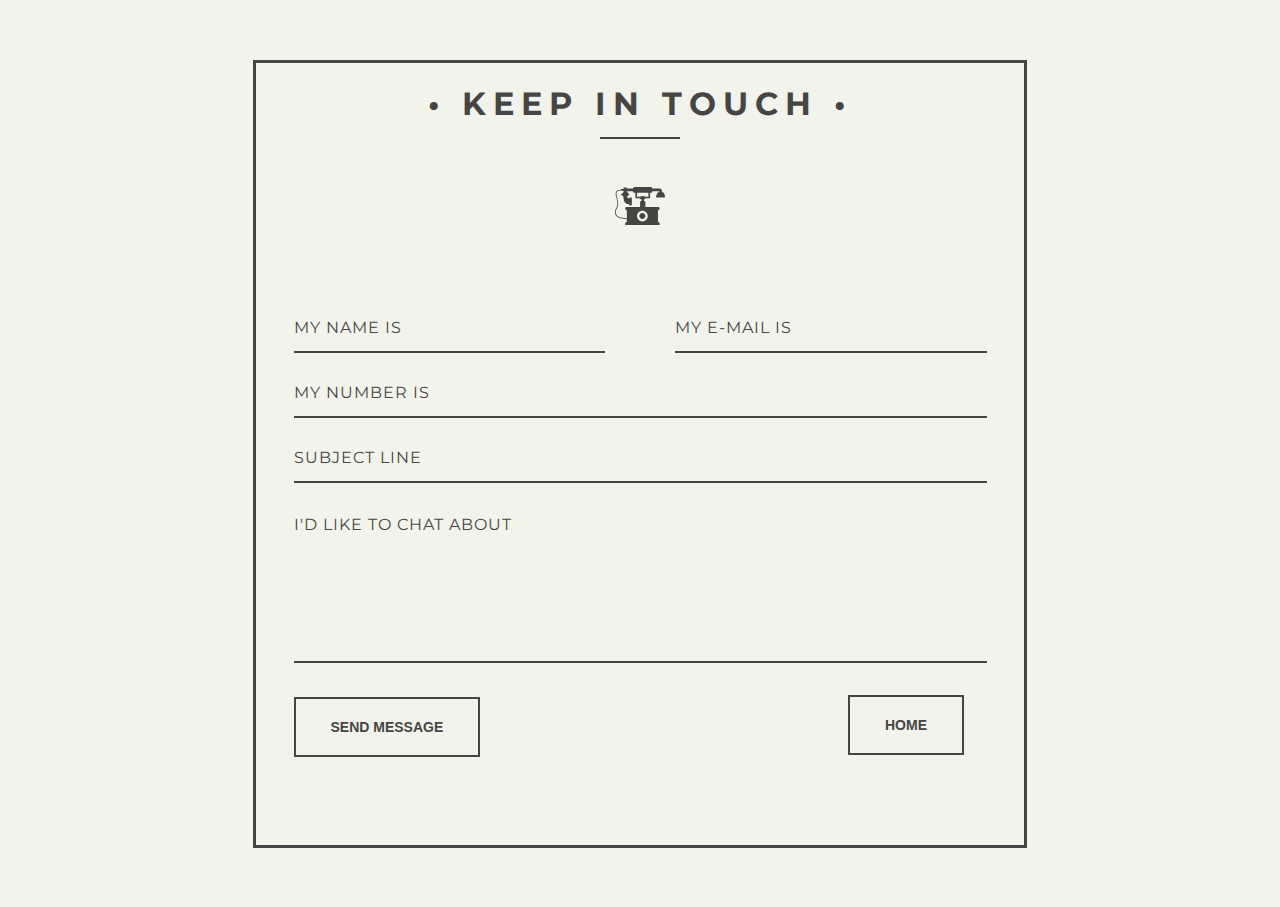
<file: contact.html>
<!DOCTYPE html>
<html lang="en" dir="ltr">
  <head>
    <meta charset="utf-8">
    <title>Contact Us</title>
    <link rel="stylesheet" href="contact.css">
    <link rel="icon" href="favicon.ico">
  </head>
  <body>
    <div id="container">
      <h1>&bull; Keep in Touch &bull;</h1>
      <div class="underline">
      </div>
      <div class="icon_wrapper">
        <svg class="icon" viewBox="0 0 145.192 145.192">
          <path d="M126.82,32.694c-2.804,0-5.08,2.273-5.08,5.075v2.721c-1.462,0-2.646,1.185-2.646,2.647v1.995    c0,1.585,1.286,2.873,2.874,2.873h20.577c1.462,0,2.646-1.185,2.646-2.647v-3.041c0-1.009-0.816-1.825-1.823-1.825v-2.722    c0-2.802-2.276-5.075-5.079-5.075h-1.985v-3.829c0-3.816-3.095-6.912-6.913-6.912h-0.589h-20.45c0-2.67-2.164-4.835-4.833-4.835    H56.843c-2.67,0-4.835,2.165-4.835,4.835H34.356v-3.384h-9.563v3.384v1.178h-7.061v1.416c-2.67,0.27-10.17,1.424-13.882,5.972    c-1.773,2.17-2.44,4.791-1.983,7.793c0.463,3.043,1.271,6.346,2.128,9.841c2.354,9.616,5.024,20.515,0.549,28.077    C2.647,79.44-3.125,90.589,2.201,99.547c4.123,6.935,13.701,10.44,28.5,10.44c1.186,0,2.405-0.023,3.658-0.068v9.028h-0.296    c-2.516,0-4.558,2.039-4.558,4.558v4.566h100.04v-4.564c0-2.519-2.039-4.558-4.558-4.558h-0.297V84.631h0.297    c2.519,0,4.558-2.037,4.558-4.556v-0.009c0-2.516-2.039-4.556-4.556-4.556l-36.786-0.009V61.973c0-2.193-1.777-3.971-3.972-3.971    v-4.711h0.456c1.629,0,2.952-1.32,2.952-2.949h14.227V34.459h1.658c2.672,0,4.834-2.165,4.834-4.834h20.45v3.069H126.82z     M34.06,75.511c-2.518,0-4.558,2.04-4.558,4.556v0.009c0,2.519,2.042,4.556,4.558,4.556h0.296v24.12l-0.042-1.168    c-15.994,0.574-26.122-2.523-30.106-9.229C-0.464,90.5,4.822,80.347,6.55,77.423c4.964-8.382,2.173-19.774-0.29-29.825    c-0.843-3.442-1.639-6.696-2.088-9.638c-0.354-2.35,0.129-4.3,1.484-5.958c3.029-3.714,9.509-4.805,12.076-5.1v1.233h7.061v1.49    v2.684c-2.403,1.114-4.153,2.997-4.676,5.237H18.15c-0.584,0-1.056,0.474-1.056,1.056v0.83c0,0.584,0.475,1.056,1.056,1.056h1.984    c0.561,2.18,2.304,3.999,4.658,5.092v0.029c0,0-2.282,20.823,16.479,22.099v1.102c0,1.177,0.955,2.133,2.133,2.133h3.297    c1.178,0,2.133-0.956,2.133-2.133V50.135c0-1.177-0.955-2.132-2.133-2.132h-3.297c-1.178,0-2.133,0.955-2.133,2.132    c-1.575-0.235-5.532-1.17-6.635-4.547c2.36-1.092,4.109-2.913,4.669-5.097h1.308c0.722,0,1.309-0.584,1.309-1.308v-0.578    c0-0.584-0.475-1.056-1.056-1.056h-1.539c-0.542-2.332-2.416-4.271-4.968-5.363v-2.559h17.651c0,2.67,2.166,4.835,4.836,4.835 h2.392v15.88h13.639c0,1.629,1.321,2.949,2.951,2.949h0.899v4.711c-2.194,0-3.972,1.778-3.972,3.971v13.529L34.06,75.511z     M95.188,101.78c0,8.655-7.012,15.665-15.664,15.665c-8.653,0-15.667-7.01-15.667-15.665c0-8.647,7.014-15.664,15.667-15.664    C88.177,86.116,95.188,93.132,95.188,101.78z M97.189,45.669h-9.556c0-0.896-0.726-1.62-1.619-1.62H74.494    c-0.896,0-1.621,0.727-1.621,1.62h-8.967v-11.21h33.283V45.669z"></path>
          <path d="M70.865,101.78c0,4.774,3.886,8.657,8.66,8.657c4.774,0,8.657-3.883,8.657-8.657c0-4.773-3.883-8.656-8.657-8.656    C74.751,93.124,70.865,97.006,70.865,101.78z"></path>
        </svg>
      </div>
      <form action="#" method="post" id="contact_form">
        <div class="name">
          <label for="name"></label>
          <input type="text" placeholder="My name is" name="name" id="name_input" required>
        </div>
        <div class="email">
          <label for="email"></label>
          <input type="email" placeholder="My e-mail is" name="email" id="email_input" required>
        </div>
        <div class="telephone">
          <label for="name"></label>
          <input type="text" placeholder="My number is" name="telephone" id="telephone_input" required>
        </div>
        <div class="subject">
          <label for="subject"></label>
          <select placeholder="Subject line" name="subject" id="subject_input" required>
            <option disabled hidden selected>Subject line</option>
            <option>I'd like to start a project</option>
            <option>I'd like to ask a question</option>
            <option>I'd like to make a proposal</option>
          </select>
        </div>
        <div class="message">
          <label for="message"></label>
          <textarea name="message" placeholder="I'd like to chat about" id="message_input" cols="30" rows="5" required></textarea>
        </div>
        <div class="submit">
          <input type="submit" value="Send Message" id="form_button" />
        </div>
        <div class="Home">
          <a href="index.html">   
            <input type="submit" value="Home" id="form_button" /></a>
        </div>
      </form>
    </div>
  </body>
</html>
</file>
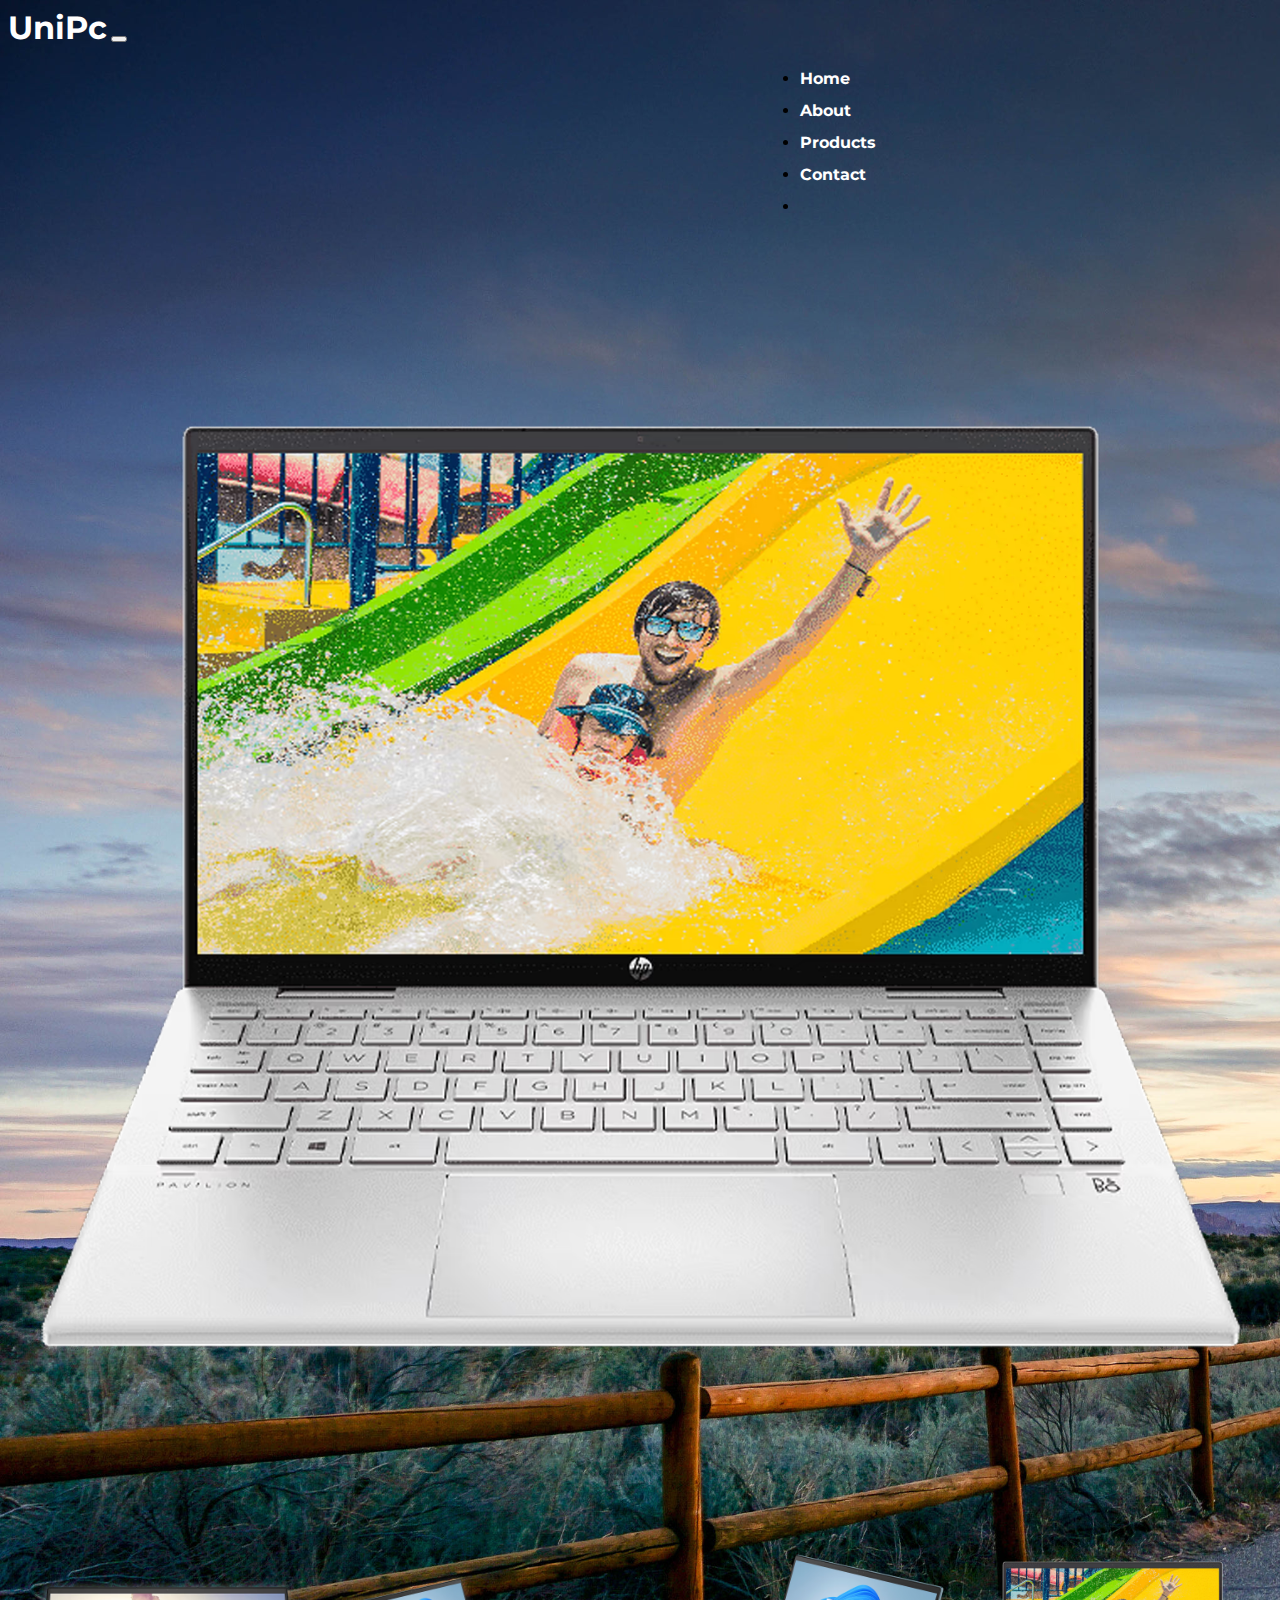
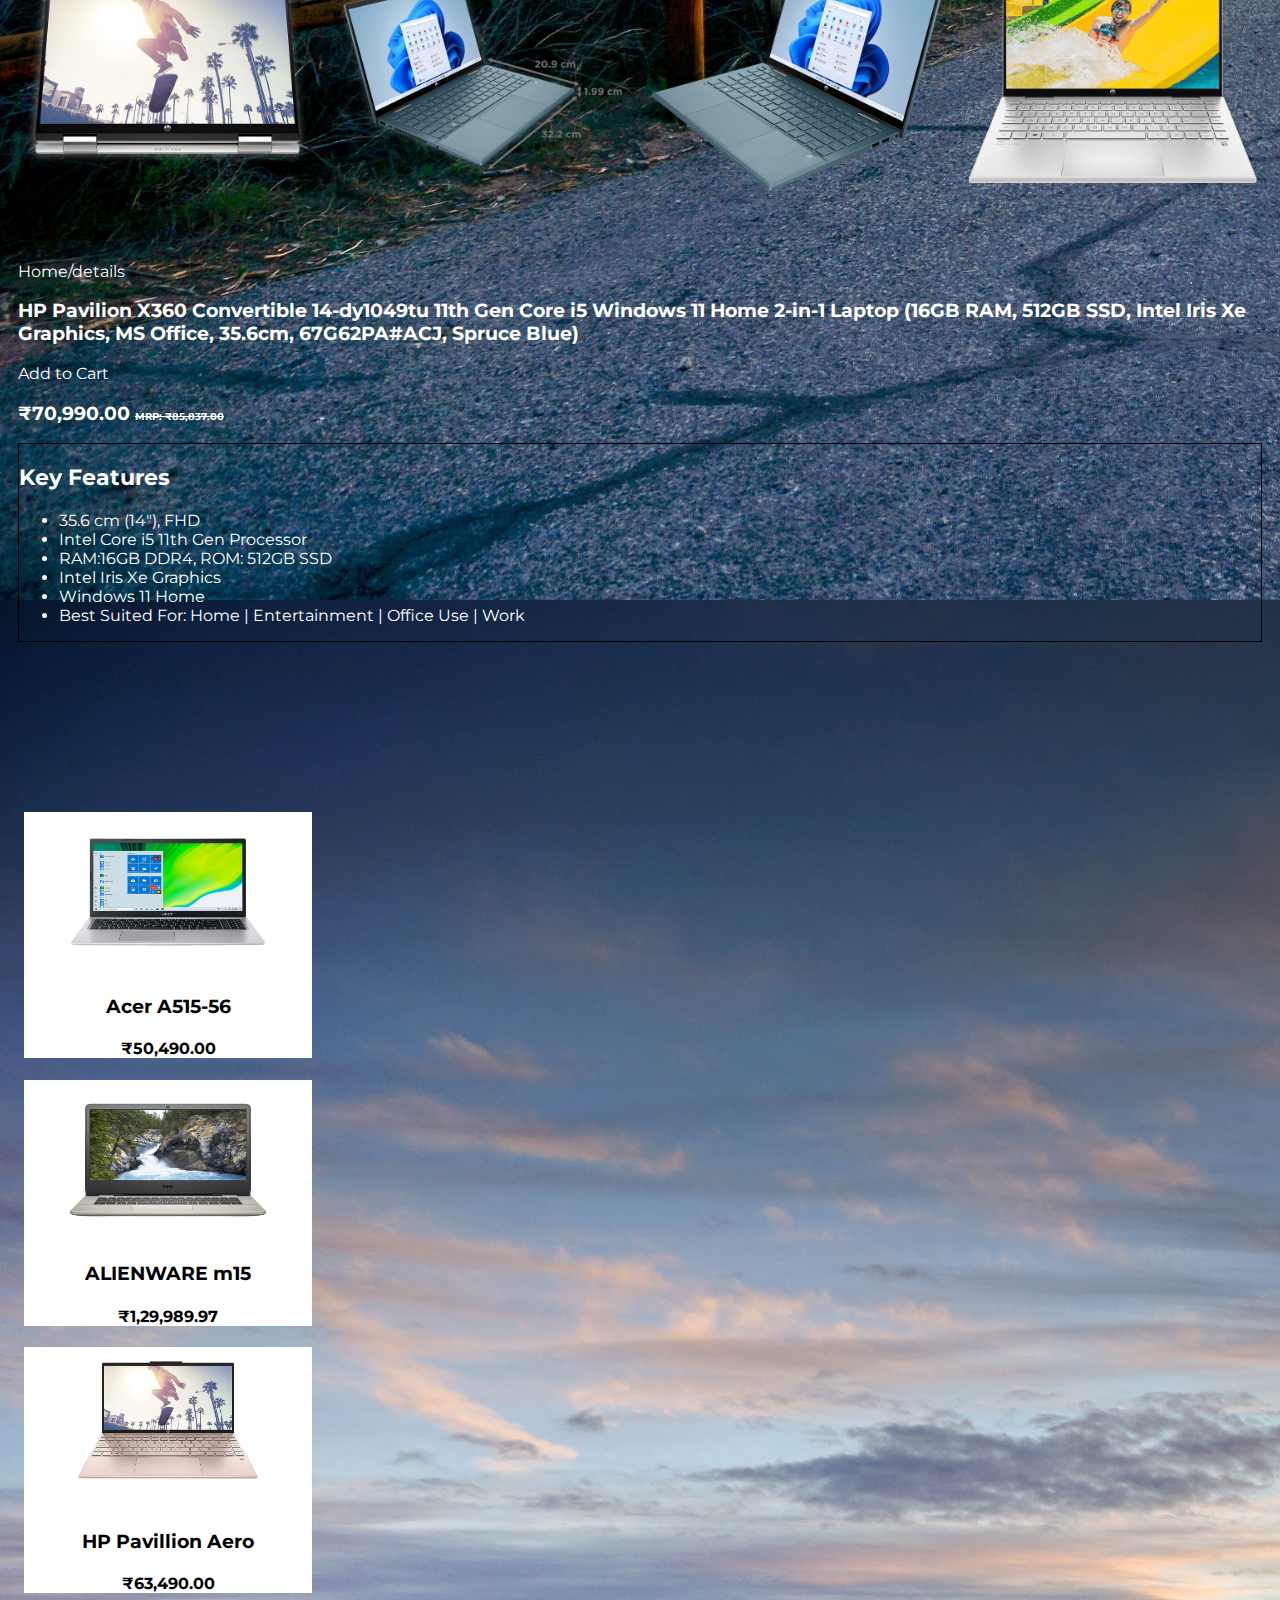
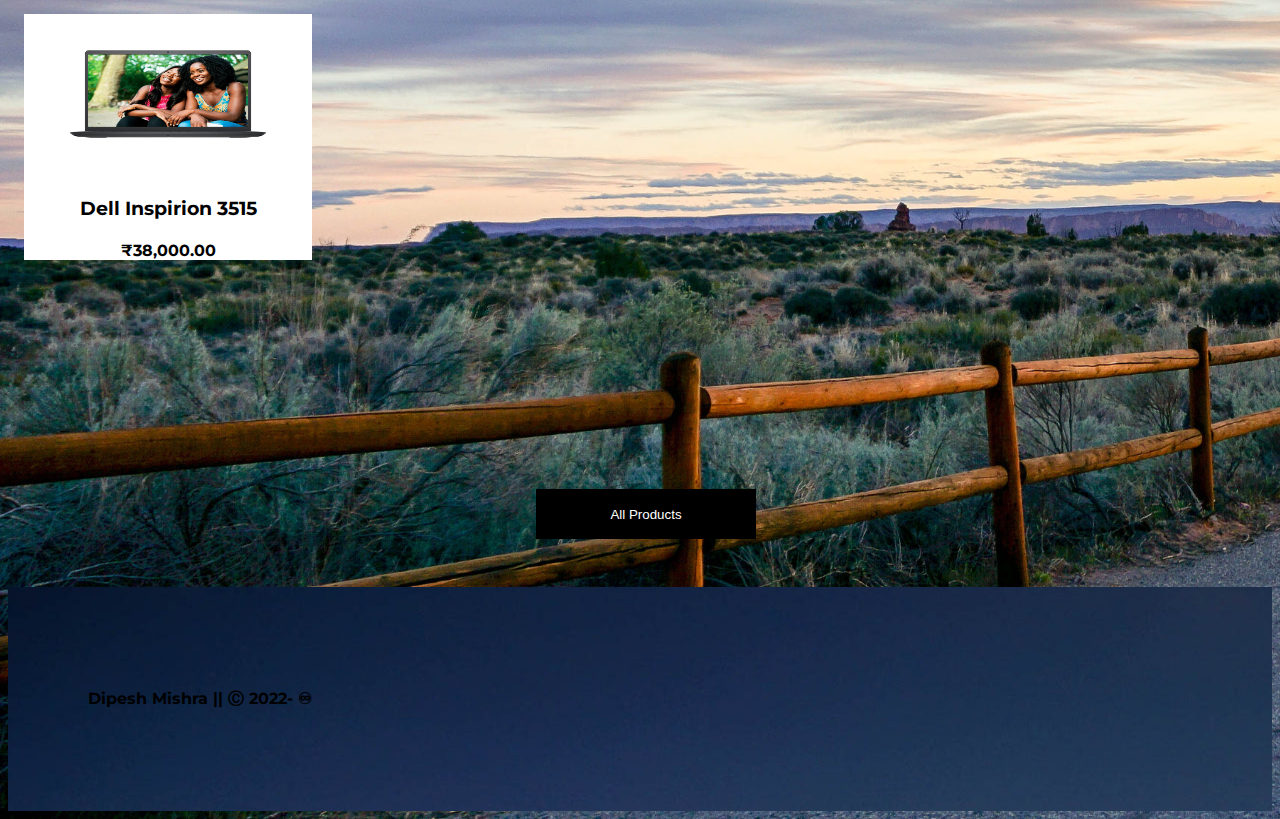
<file: hp.html>
<!DOCTYPE html>
<html lang="en" dir="ltr">

<head>
  <meta charset="utf-8">
  <title>HP Pavilion X360</title>
  <!--font Awesome -->
  <link rel="stylesheet" href="https://cdnjs.cloudflare.com/ajax/libs/font-awesome/6.1.1/css/all.min.css" integrity="sha512-KfkfwYDsLkIlwQp6LFnl8zNdLGxu9YAA1QvwINks4PhcElQSvqcyVLLD9aMhXd13uQjoXtEKNosOWaZqXgel0g==" crossorigin="anonymous"
    referrerpolicy="no-referrer" />

  <link rel="icon" href="favicon.ico">
  <!--fonts -->
  <link rel="preconnect" href="https://fonts.googleapis.com">
<link rel="preconnect" href="https://fonts.gstatic.com" crossorigin>
<link href="https://fonts.googleapis.com/css2?family=Merriweather+Sans:wght@300;400&family=Montserrat:ital,wght@0,300;0,400;0,700;0,800;0,900;1,600&family=Open+Sans:wght@300&display=swap" rel="stylesheet">
<!-- CDN only -->
  <link href="https://cdn.jsdelivr.net/npm/bootstrap@5.2.0/dist/css/bootstrap.min.css" rel="stylesheet" integrity="sha384-gH2yIJqKdNHPEq0n4Mqa/HGKIhSkIHeL5AyhkYV8i59U5AR6csBvApHHNl/vI1Bx" crossorigin="anonymous">
  <link rel="stylesheet" href="acer.css">
</head>

<body>
  <nav class="navbar navbar-expand-sm navbar-light ">
    <a href="#" class="navbar-brand name"><i class="fa-solid fa-laptop"></i>UniPc</a>
    <button class="navbar-toggler" data-toggle="collapse" data-target="#navbarMenu">
      <span class="navbar-toggler-icon"></span>
    </button>
    <div class="collapse navbar-collapse" id="navbarMenu">
      <ul class="navbar-nav">
        <li class="nav-item">
          <a href="index.html" class="nav-link">Home</a>
        </li>
        <li class="nav-item">
          <a href="about.html" class="nav-link">About</a>
        </li>
        <li class="nav-item">
          <a href="Products-details.html" class="nav-link">Products</a>
        </li>
        <li class="nav-item">
          <a href="contact.html" class="nav-link">Contact</a>
        </li>
        <li class="nav-item">
          <a href="cart.html" class="nav-link"><i class="fa-solid fa-cart-shopping"></i></a>
        </li>

      </ul>
    </div>

  </nav>
<!-- single product detail -->
<div class="small-container single-product">
  <div class="row row-3">
     <div class="col-6">
       <img class="product-detail-img" src="images/hp-4.avif" id="productImg">

          <div class="small-img-row">
            <div class="small-img-col">
              <img class="smallImg" src="images/hp-1.avif" width="100%">
            </div>
            <div class="small-img-col">
              <img class="smallImg"src="images/hp-2.avif" width="100%">
            </div>
            <div class="small-img-col">
              <img class="smallImg"src="images/hp-3.avif" width="100%">
            </div>
            <div class="small-img-col">
              <img class="smallImg"src="images/hp-4.avif" width="100%">
            </div>
          </div>



     </div>
     <div class="col-6">
       <p><a href="index.html">Home</a>/details</p>
       <h3>HP Pavilion X360 Convertible 14-dy1049tu 11th Gen Core i5 Windows 11 Home 2-in-1 Laptop (16GB RAM, 512GB SSD, Intel Iris Xe Graphics, MS Office, 35.6cm, 67G62PA#ACJ, Spruce Blue)</h3>
       <a href="cart.html" class="btn">Add to Cart</a>
       <h3>₹70,990.00 <span class="originalPrice">MRP: ₹85,837.00</span> </h3>
       <div class="Features">
         <h4>Key Features</h4>
          <ul>
            <li>35.6 cm (14"), FHD</li>
            <li>Intel Core i5 11th Gen Processor</li>
            <li>RAM:16GB DDR4, ROM: 512GB SSD</li>
            <li>Intel Iris Xe Graphics</li>
            <li>Windows 11 Home</li>
            <li>Best Suited For: Home | Entertainment | Office Use | Work</li>
          </ul>
       </div>

         </div>
  </div>
</div>
  <!-- product -->

  <div class="products conainer-fluid">
  <div class="row">
  <div class="col-lg-4">
    <img src="Bs-1.avif" width="200px" height="160px" alt="">
    <h3>Acer A515-56 </h3>
    <h4>₹50,490.00</h4>
    <p>
      <i class="fa-solid fa-star"></i>
      <i class="fa-solid fa-star"></i>
      <i class="fa-solid fa-star"></i>
      <i class="fa-solid fa-star"></i>
      <i class="fa-regular fa-star"></i>
  </p>
  <a class="btn btn-outline-dark btn-floating m-2" href="acer.html" role="button"
    ><i class="fa-solid fa-shop"></i></a>
  </div>

  <div class="col-lg-4">
    <img src="bs-2.avif" width="200px" height="160px" alt="">
    <h3>ALIENWARE m15</h3>
    <h4>₹1,29,989.97</h4>
    <p>
      <i class="fa-solid fa-star"></i>
      <i class="fa-solid fa-star"></i>
      <i class="fa-solid fa-star"></i>
      <i class="fa-regular fa-star"></i>
      <i class="fa-regular fa-star"></i>
  </p>
  <a class="btn btn-outline-dark btn-floating m-2" href="alien.html" role="button"
    ><i class="fa-solid fa-shop"></i></a>
  </div>

  <div class="col-lg-4">
    <img src="bs-3.avif" width="200px" height="160px" alt="">
    <h3>HP Pavillion Aero</h3>
    <h4>₹63,490.00</h4>
    <p>
      <i class="fa-solid fa-star"></i>
      <i class="fa-solid fa-star"></i>
      <i class="fa-solid fa-star"></i>
      <i class="fa-solid fa-star"></i>
      <i class="fa-regular fa-star"></i>
  </p>
  <a class="btn btn-outline-dark btn-floating m-2" href="hp.html" role="button"
    ><i class="fa-solid fa-shop"></i></a>
  </div>

  <div class="col-lg-4">
    <img src="bs-4.avif" width="200px" height="160px" alt="">
    <h3>Dell Inspirion 3515</h3>
    <h4>₹38,000.00</h4>
    <p>
      <i class="fa-solid fa-star"></i>
      <i class="fa-solid fa-star"></i>
      <i class="fa-solid fa-star"></i>
      <i class="fa-solid fa-star"></i>
      <i class="fa-solid fa-star"></i>
  </p>
  <a class="btn btn-outline-dark btn-floating m-2" href="acer.html" role="button"
    ><i class="fa-solid fa-shop"></i></a>
  </div>
  </div>

  </div>

<!-- See More -->
<button id="product-btn"class="glow-on-hover" type="button"><a href="products.html">All Products</a></button>

<!-- footer -->
<div class="bottom">
  <footer class="bg-dark text-center text-white">
<div class="container p-4">
  <section class="mb-4">
    <a class="btn btn-outline-light btn-floating m-1" href="404.html" role="button"
      ><i class="fab fa-facebook-f"></i
    ></a>

    <a class="btn btn-outline-light btn-floating m-1" href="404.html" role="button"
      ><i class="fab fa-twitter"></i
    ></a>

    <a class="btn btn-outline-light btn-floating m-1" href="https://www.google.com" role="button"
      ><i class="fab fa-google"></i
    ></a>

    <a class="btn btn-outline-light btn-floating m-1" href="404.html" role="button"
      ><i class="fab fa-instagram"></i
    ></a>

    <a class="btn btn-outline-light btn-floating m-1" href="https://www.linkedin.com/in/dipesh-mishra-2557b2216/" role="button"
      ><i class="fab fa-linkedin-in"></i
    ></a>

    <a class="btn btn-outline-light btn-floating m-1" href="https://github.com/iamnickynick" role="button"
      ><i class="fab fa-github"></i
    ></a>
  </section>
  <div class="footer-dets">
    <h4 class="footer-det">Dipesh Mishra || Ⓒ 2022- ♾ </h4>

  </div>
</div>
</footer>
</div>
<!-- cursor -->
<div id="cursor">

<style media="screen">
  body{
     font-family: "Montserrat";
     background-image: url("images/hp.jpg");
     background-size: 2800px 2200px;
  }
  footer {
    background-image: url("images/hp.jpg");
  }
  .single-product{
    color: white;
  }
  body a{
      color: white;
  }
  .navbar-brand , .nav-link {
    color: white;
  }
</style>

</div>


    <script src="index.js" charset="utf-8"></script>
    <script src="https://cdnjs.cloudflare.com/ajax/libs/jquery/3.6.0/jquery.min.js" integrity="sha512-894YE6QWD5I59HgZOGReFYm4dnWc1Qt5NtvYSaNcOP+u1T9qYdvdihz0PPSiiqn/+/3e7Jo4EaG7TubfWGUrMQ==" crossorigin="anonymous" referrerpolicy="no-referrer"></script>
</body>

</html>
</file>
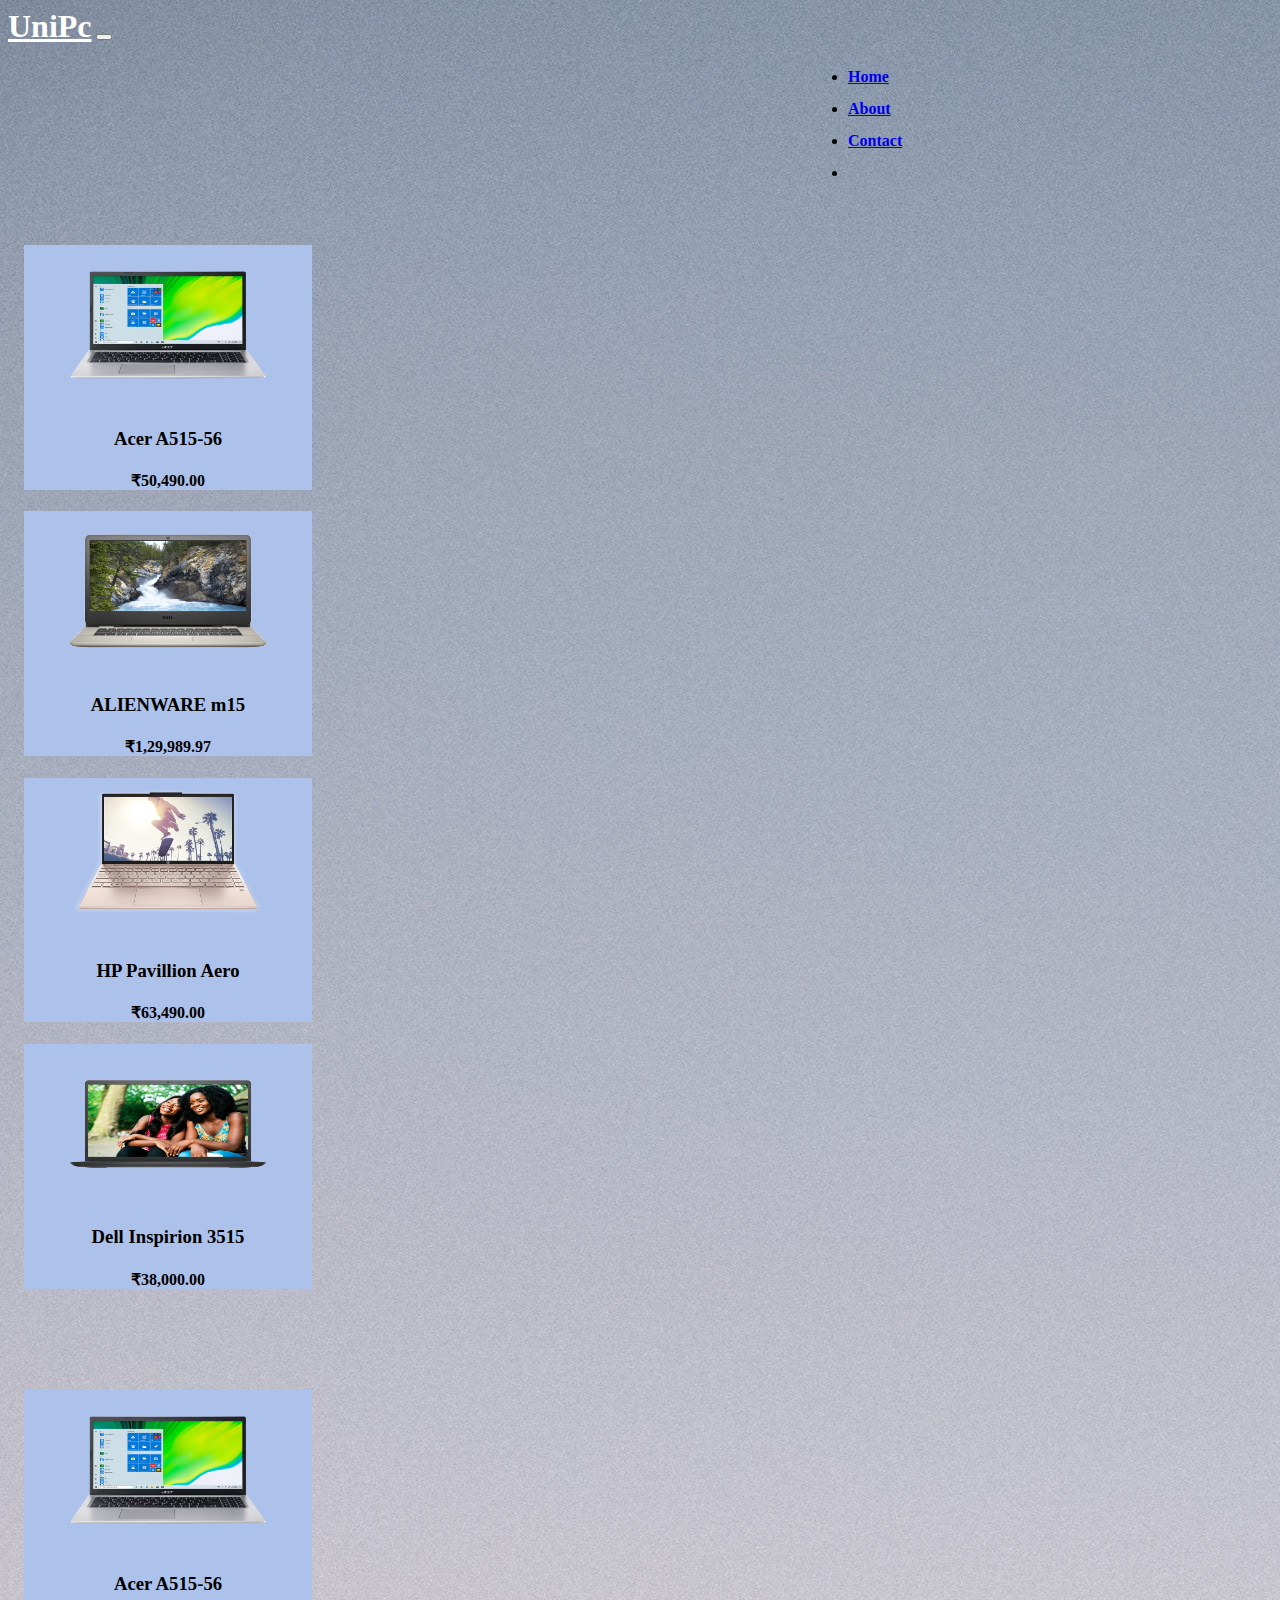
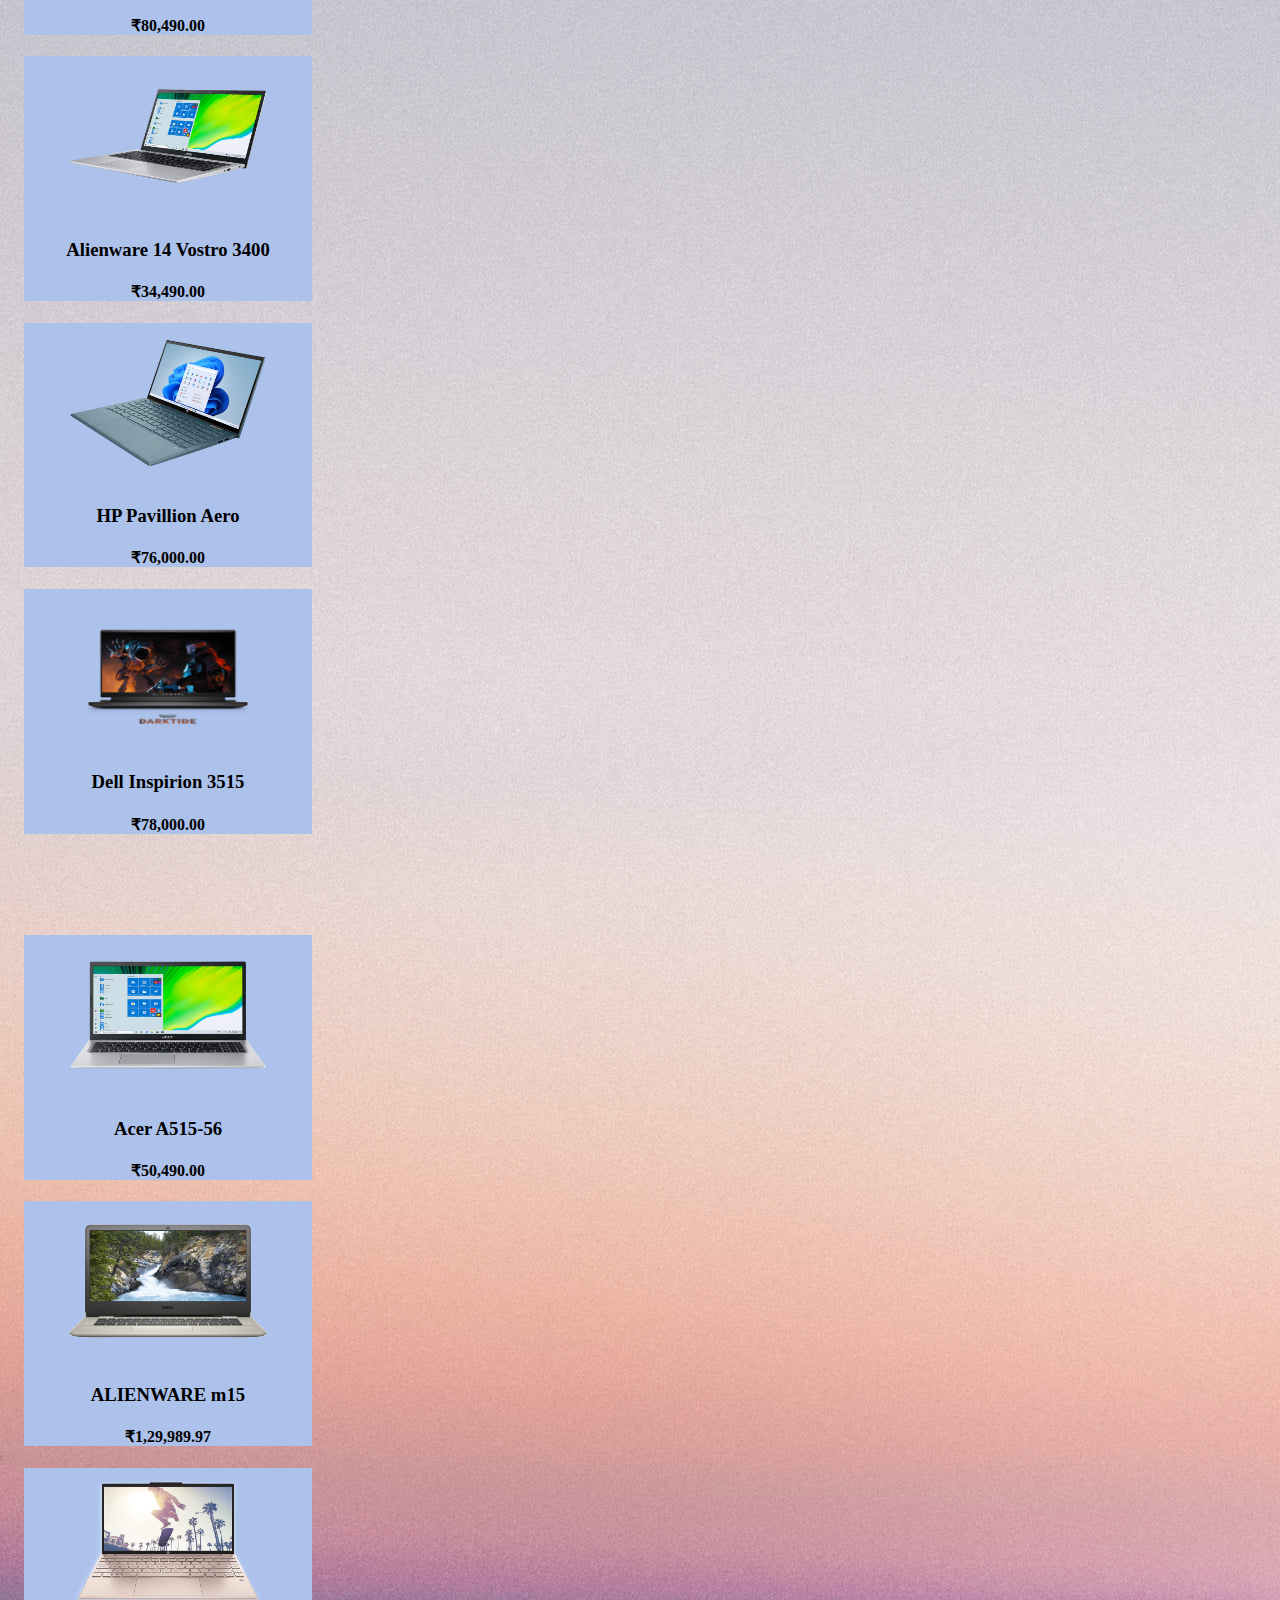
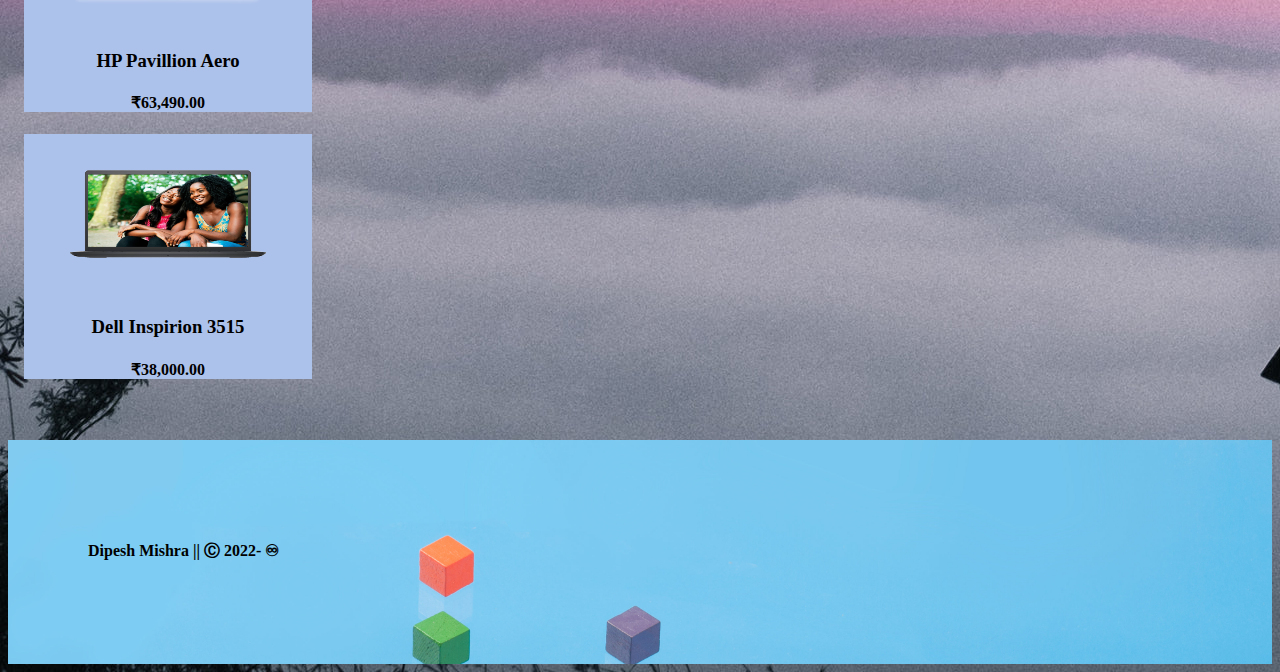
<file: products.html>
<!DOCTYPE html>
<html lang="en" dir="ltr">

<head>
  <meta charset="utf-8">
  <title>Products</title>
  <!--font Awesome -->
  <link rel="stylesheet" href="https://cdnjs.cloudflare.com/ajax/libs/font-awesome/6.1.1/css/all.min.css" integrity="sha512-KfkfwYDsLkIlwQp6LFnl8zNdLGxu9YAA1QvwINks4PhcElQSvqcyVLLD9aMhXd13uQjoXtEKNosOWaZqXgel0g==" crossorigin="anonymous"
    referrerpolicy="no-referrer" />

  <link rel="icon" href="favicon.ico">
  <!--fonts -->
  <link rel="preconnect" href="https://fonts.googleapis.com">
<link rel="preconnect" href="https://fonts.gstatic.com" crossorigin>
<link href="https://fonts.googleapis.com/css2?family=Merriweather+Sans:wght@300;400&family=Montserrat:ital,wght@0,300;0,400;0,700;0,800;0,900;1,600&family=Open+Sans:wght@300&display=swap" rel="stylesheet">
<!-- CDN only -->
  <link href="https://cdn.jsdelivr.net/npm/bootstrap@5.2.0/dist/css/bootstrap.min.css" rel="stylesheet" integrity="sha384-gH2yIJqKdNHPEq0n4Mqa/HGKIhSkIHeL5AyhkYV8i59U5AR6csBvApHHNl/vI1Bx" crossorigin="anonymous">
  <link rel="stylesheet" href="products.css">
</head>
<body>


  <div class="head">

    <nav class="navbar navbar-expand-sm navbar-light ">
      <a href="#" class="navbar-brand name"><i class="fa-solid fa-laptop"></i>UniPc</a>
      <button class="navbar-toggler" data-toggle="collapse" data-target="#navbarMenu">
        <span class="navbar-toggler-icon"></span>
      </button>
      <div class="collapse navbar-collapse" id="navbarMenu">
        <ul class="navbar-nav">
          <li class="nav-item">
            <a href="index.html" class="nav-link">Home</a>
          </li>
          <li class="nav-item">
            <a href="about.html" class="nav-link">About</a>
          </li>
          <li class="nav-item">
            <a href="contact.html" class="nav-link">Contact</a>
          </li>
          <li class="nav-item">
            <a href="cart.html" class="nav-link"><i class="fa-solid fa-cart-shopping"></i></a>
          </li>

        </ul>
      </div>

    </nav>
    </div>

<!-- all products -->

<div class="products conainer-fluid">
<div class="row">
<div class="col-lg-4">
  <img src="Bs-1.avif" width="200px" height="160px" alt="">
  <h3>Acer A515-56 </h3>
  <h4>₹50,490.00</h4>
  <p>
    <i class="fa-solid fa-star"></i>
    <i class="fa-solid fa-star"></i>
    <i class="fa-solid fa-star"></i>
    <i class="fa-solid fa-star"></i>
    <i class="fa-regular fa-star"></i>
</p>
<a class="btn btn-outline-dark btn-floating m-2" href="acer.html" role="button"
  ><i class="fa-solid fa-shop"></i></a>
</div>

<div class="col-lg-4">
  <img src="bs-2.avif" width="200px" height="160px" alt="">
  <h3>ALIENWARE m15</h3>
  <h4>₹1,29,989.97</h4>
  <p>
    <i class="fa-solid fa-star"></i>
    <i class="fa-solid fa-star"></i>
    <i class="fa-solid fa-star"></i>
    <i class="fa-regular fa-star"></i>
    <i class="fa-regular fa-star"></i>
</p>
<a class="btn btn-outline-dark btn-floating m-2" href="alien.html" role="button"
  ><i class="fa-solid fa-shop"></i></a>
</div>

<div class="col-lg-4">
  <img src="bs-3.avif" width="200px" height="160px" alt="">
  <h3>HP Pavillion Aero</h3>
  <h4>₹63,490.00</h4>
  <p>
    <i class="fa-solid fa-star"></i>
    <i class="fa-solid fa-star"></i>
    <i class="fa-solid fa-star"></i>
    <i class="fa-solid fa-star"></i>
    <i class="fa-regular fa-star"></i>
</p>
<a class="btn btn-outline-dark btn-floating m-2" href="hp.html" role="button"
  ><i class="fa-solid fa-shop"></i></a>
</div>

<div class="col-lg-4">
  <img src="bs-4.avif" width="200px" height="160px" alt="">
  <h3>Dell Inspirion 3515</h3>
  <h4>₹38,000.00</h4>
  <p>
    <i class="fa-solid fa-star"></i>
    <i class="fa-solid fa-star"></i>
    <i class="fa-solid fa-star"></i>
    <i class="fa-solid fa-star"></i>
    <i class="fa-solid fa-star"></i>
</p>
<a class="btn btn-outline-dark btn-floating m-2" href="acer.html" role="button"
  ><i class="fa-solid fa-shop"></i></a>
</div>
</div>

</div>

   <!-- 2nd row -->

   <div class="products conainer-fluid">
   <div class="row">
   <div class="col-lg-4">
     <img src="images/gallery-1.avif" width="200px" height="160px" alt="">
     <h3>Acer A515-56 </h3>
     <h4>₹80,490.00</h4>
     <p>
       <i class="fa-solid fa-star"></i>
       <i class="fa-solid fa-star"></i>
       <i class="fa-solid fa-star"></i>
       <i class="fa-solid fa-star"></i>
       <i class="fa-regular fa-star"></i>
   </p>
   <a class="btn btn-outline-dark btn-floating m-2" href="acer.html" role="button"
     ><i class="fa-solid fa-shop"></i></a>
   </div>

   <div class="col-lg-4">
     <img src="images/gallery-3.avif" width="200px" height="160px" alt="">
     <h3>Alienware 14 Vostro 3400</h3>
     <h4>₹34,490.00</h4>
     <p>
       <i class="fa-solid fa-star"></i>
       <i class="fa-solid fa-star"></i>
       <i class="fa-solid fa-star"></i>
       <i class="fa-regular fa-star"></i>
       <i class="fa-regular fa-star"></i>
   </p>
     <a class="btn btn-outline-dark btn-floating m-2" href="acer.html" role="button">
       <i class="fa-solid fa-shop"></i></a>
   </div>

   <div class="col-lg-4">
     <img src="images/hp-3.avif" width="200px" height="160px" alt="">
     <h3>HP Pavillion Aero</h3>
     <h4>₹76,000.00</h4>
     <p>
       <i class="fa-solid fa-star"></i>
       <i class="fa-solid fa-star"></i>
       <i class="fa-solid fa-star"></i>
       <i class="fa-solid fa-star"></i>
       <i class="fa-regular fa-star"></i>
   </p>
     <a class="btn btn-outline-dark btn-floating m-2" href="hp.html" role="button"
  ><i class="fa-solid fa-shop"></i></a>
   </div>

   <div class="col-lg-4">
     <img src="images/alien-1.png" width="200px" height="160px" alt="">
     <h3>Dell Inspirion 3515</h3>
     <h4>₹78,000.00</h4>
     <p>
       <i class="fa-solid fa-star"></i>
       <i class="fa-solid fa-star"></i>
       <i class="fa-solid fa-star"></i>
       <i class="fa-solid fa-star"></i>
       <i class="fa-solid fa-star"></i>
   </p>
     <a class="btn btn-outline-dark btn-floating m-2" href="alien.html" role="button"
  ><i class="fa-solid fa-shop"></i></a>
   </div>
   </div>

   </div>
<!-- 3rd row -->
<div class="products conainer-fluid">
<div class="row">
<div class="col-lg-4">
  <img src="Bs-1.avif" width="200px" height="160px" alt="">
  <h3>Acer A515-56 </h3>
  <h4>₹50,490.00</h4>
  <p>
    <i class="fa-solid fa-star"></i>
    <i class="fa-solid fa-star"></i>
    <i class="fa-solid fa-star"></i>
    <i class="fa-solid fa-star"></i>
    <i class="fa-regular fa-star"></i>
</p>
<a class="btn btn-outline-dark btn-floating m-2" href="acer.html" role="button"
  ><i class="fa-solid fa-shop"></i></a>
</div>

<div class="col-lg-4">
  <img src="bs-2.avif" width="200px" height="160px" alt="">
  <h3>ALIENWARE m15</h3>
  <h4>₹1,29,989.97</h4>
  <p>
    <i class="fa-solid fa-star"></i>
    <i class="fa-solid fa-star"></i>
    <i class="fa-solid fa-star"></i>
    <i class="fa-regular fa-star"></i>
    <i class="fa-regular fa-star"></i>
</p>
<a class="btn btn-outline-dark btn-floating m-2" href="alien.html" role="button"
  ><i class="fa-solid fa-shop"></i></a>
</div>

<div class="col-lg-4">
  <img src="bs-3.avif" width="200px" height="160px" alt="">
  <h3>HP Pavillion Aero</h3>
  <h4>₹63,490.00</h4>
  <p>
    <i class="fa-solid fa-star"></i>
    <i class="fa-solid fa-star"></i>
    <i class="fa-solid fa-star"></i>
    <i class="fa-solid fa-star"></i>
    <i class="fa-regular fa-star"></i>
</p>
<a class="btn btn-outline-dark btn-floating m-2" href="hp.html" role="button"
  ><i class="fa-solid fa-shop"></i></a>
</div>

<div class="col-lg-4">
  <img src="bs-4.avif" width="200px" height="160px" alt="">
  <h3>Dell Inspirion 3515</h3>
  <h4>₹38,000.00</h4>
  <p>
    <i class="fa-solid fa-star"></i>
    <i class="fa-solid fa-star"></i>
    <i class="fa-solid fa-star"></i>
    <i class="fa-solid fa-star"></i>
    <i class="fa-solid fa-star"></i>
</p>
<a class="btn btn-outline-dark btn-floating m-2" href="acer.html" role="button"
  ><i class="fa-solid fa-shop"></i></a>
</div>
</div>

</div>
   <!-- footer -->
   <div class="bottom">
     <footer class="bg-dark text-center text-white">
   <div class="container p-4">
     <section class="mb-4">
       <a class="btn btn-outline-light btn-floating m-1" href="404.html" role="button"
         ><i class="fab fa-facebook-f"></i
       ></a>

       <a class="btn btn-outline-light btn-floating m-1" href="404.html" role="button"
         ><i class="fab fa-twitter"></i
       ></a>

       <a class="btn btn-outline-light btn-floating m-1" href="https://www.google.com" role="button"
         ><i class="fab fa-google"></i
       ></a>

       <a class="btn btn-outline-light btn-floating m-1" href="404.html" role="button"
         ><i class="fab fa-instagram"></i
       ></a>

       <a class="btn btn-outline-light btn-floating m-1" href="https://www.linkedin.com/in/dipesh-mishra-2557b2216/" role="button"
         ><i class="fab fa-linkedin-in"></i
       ></a>

       <a class="btn btn-outline-light btn-floating m-1" href="https://github.com/iamnickynick" role="button"
         ><i class="fab fa-github"></i
       ></a>
     </section>
     <div class="footer-dets">
       <h4 class="footer-det">Dipesh Mishra || Ⓒ 2022- ♾ </h4>

     </div>
   </div>
   </footer>
   </div>

</body>
</html>
</file>
<file: styles.css>
body{
  background-image: url("bkg-5.jpg");
  cursor: grab;
  font-family: "Montserrat";
}
a{
  text-decoration: none;
}

h3{
  font-family: 'Montserrat';
  font-weight: bolder;
  font-size: 22px;
}
h5{
  padding: 1rem;
  border: 1px solid black ;
}
.head{
  color: white;
   background-image: url("bkg.jpg");
}
.name{
  z-index: 1;
  font-weight: bold;
  font-size: 2rem;
}
.collapse{
  margin-left: 50rem;
}
.nav-item{
  z-index: 1;
  line-height: 2rem;
  font-weight: bold;

}
/*    intro   */
.intro-img{
  width: 26rem;
}
.intro-name{
  font-size: 4rem;
  font-weight: 800;

}
.introCol{
  width: 50rem;
  padding:5rem 10rem 10rem;
}
/* Products released */
.first-latest{
  color: white;
   background-image: url("bkg-2.jpg");
    background-size: 1800px 1200px;
}
.second-latest{
   background-image: url("bkg-3.jpg");
    background-size: 1800px 1200px;
}
.third-latest{
   background-image: url("bkg-4.jpg");
    background-size: 1600px 1000px;
}
.discription{
  width:20rem;
}
.disc-2{
  position: relative;
  left:38rem;
}
.latest{
  margin-bottom: 4rem;
}
.r{
padding:3rem;
padding-bottom: 3rem;
}
.lp-btn
{
  text-align: center;
  padding: 0.5rem 2.5rem;
  font-size: 20px;
  margin-left: 3rem;
  margin-top: 2rem;
}

/* product */
.products{
  background-image: url("bkg-5.jpg");
   background-size: 1800px 1200px;
   padding-top: 10rem;
   padding-bottom: 10rem;
}
.products-title{
  padding-left: 32rem;
  padding-bottom: 4rem;
  font-weight: bolder;
}
.products{
  text-align: center;
  width: 80rem;
  display: flex;
}
.col-lg-4{
  background: white;
  width: 18rem;
  margin: 0 1rem;
}


/* footer */

footer {
  background-image: url("footer-img.jpg");
   background-size: 1400px 900px;
  padding: 5rem;
}
.footer-det{
  color: black;
  font-weight: bold;
}
/* cursor */
#cursor{
  height: 50px;
  width: 50px;
  background-color:#e7c82f;
  position : absolute;
  border-radius: 50%;
  display: none;
  transition-duration: 0.5s;
  transition-timing-function: ease-out;
}
div:hover~#cursor{
  transform: scale(0.5);
}

/*buttons */
#product-btn{
  z-index: 2;
  margin: 3rem auto 3rem 33rem;
}
.glow-on-hover {
    width: 220px;
    height: 50px;
    border: none;
    outline: none;
    cursor: pointer;
    position: relative;
    z-index: 0;
}

.glow-on-hover:before {
    content: '';
    background: linear-gradient(45deg, #ff0000, #ff7300, #fffb00, #48ff00, #00ffd5, #002bff, #7a00ff, #ff00c8, #ff0000);
    position: absolute;
    top: -2px;
    left:-2px;
    background-size: 400%;
    z-index: -1;
    filter: blur(5px);
    width: calc(100% + 4px);
    height: calc(100% + 4px);
    animation: glowing 20s linear infinite;
    opacity: 0;
    transition: opacity .3s ease-in-out;
}

.glow-on-hover:active {
    color: white;
}

.glow-on-hover:active:after {
    background: transparent;
}

.glow-on-hover:hover:before {
    opacity: 1;
}

.glow-on-hover:after {
    z-index: -1;
    content: '';
    position: absolute;
    width: 100%;
    height: 100%;
    background: black;
    left: 0;
    top: 0;
}

@keyframes glowing {
    0% { background-position: 0 0; }
    50% { background-position: 400% 0; }
    100% { background-position: 0 0; }
}
</file>
<file: acer.css>
body{
  font-family: "Montserrat";
}
body a{
  text-decoration:none;
  color:black;
}
h3{
  font-weight: bold;
}
.name{
  z-index: 1;
  font-weight: bold;
  font-size: 2rem;
}
.collapse{
  margin-left: 47rem;
}
.nav-item{
  z-index: 1;
  line-height: 2rem;
  font-weight: bold;

}


/* body */
.single-product{
  position: relative;
  left: -8rem;
}
.product-detail-img{
  width:100%;
}
.row-3{
  margin: 2rem auto auto 8rem;
  width: 100%;
}
.single-product .col-6 img{
   padding:0px;
}
.single-product .col-6{
  padding: 10px;
}
.single-product h4{
  margin: 20px 0;
  font-size: 22px;
  font-weight: bold;
}
input:focus{
  outline: none;
}
.single-product .fa-star{
  font-size: 1rem;
}
.small-img-row{
  padding-top: 10px;
  display: flex;
  justify-content: space-between;
}
.small-img-col{
  flex-basis:24%;
  cursor:pointer;
}
.originalPrice{
  font-size: 10px;
  text-decoration: line-through;
}
.Features{
  border: 1px solid black ;
}
/* product */

.products{
   padding-top: 10rem;
   padding-bottom: 10rem;
}
.products-title{
  color: black;
  padding-left: 32rem;
  padding-bottom: 4rem;
  font-weight: bolder;
}
.products{
  text-align: center;
  width: 80rem;
  display: flex;
}
.col-lg-4{
  background: white;
  width: 18rem;
  margin: 0 1rem;
}


/* footer */

footer {
  padding: 5rem;
}
.footer-det{
  color: black;
  font-weight: bold;
}
/* cursor */
#cursor{
  height: 50px;
  width: 50px;
  background-color:#e7c82f;
  position : absolute;
  border-radius: 50%;
  display: none;
  transition-duration: 0.5s;
  transition-timing-function: ease-out;
}
div:hover~#cursor{
  transform: scale(0.5);
}



/*buttons */
#product-btn{
  z-index: 2;
  margin: 3rem auto 3rem 33rem;
}
#product-btn a{
  color: white;
}
.glow-on-hover {
    width: 220px;
    height: 50px;
    border: none;
    outline: none;
    cursor: pointer;
    position: relative;
    z-index: 0;
}

.glow-on-hover:before {
    content: '';
    background: linear-gradient(45deg, #ff0000, #ff7300, #fffb00, #48ff00, #00ffd5, #002bff, #7a00ff, #ff00c8, #ff0000);
    position: absolute;
    top: -2px;
    left:-2px;
    background-size: 400%;
    z-index: -1;
    filter: blur(5px);
    width: calc(100% + 4px);
    height: calc(100% + 4px);
    animation: glowing 20s linear infinite;
    opacity: 0;
    transition: opacity .3s ease-in-out;
}

.glow-on-hover:active {
    color: white;
}

.glow-on-hover:active:after {
    background: transparent;
}

.glow-on-hover:hover:before {
    opacity: 1;
}

.glow-on-hover:after {
    z-index: -1;
    content: '';
    position: absolute;
    width: 100%;
    height: 100%;
    background: black;
    left: 0;
    top: 0;
}

@keyframes glowing {
    0% { background-position: 0 0; }
    50% { background-position: 400% 0; }
    100% { background-position: 0 0; }
}
</file>
<file: products.css>
body{
  background-image: url("products.jpg");
}
  .name{
    z-index: 1;
    font-weight: bold;
    font-size: 2rem;
    color: white;
  }
  .collapse{
    margin-left: 50rem;
  }
  .nav-item{
    z-index: 1;
    line-height: 2rem;
    font-weight: bold;
  }


/* footer */
    footer {
      background-image: url("footer-img.jpg");
       background-size: 1400px 900px;
      padding: 5rem;
    }
    .footer-det{
      color: black;
      font-weight: bold;
    }
    /* product */
    .products{
       padding-top: 2.5rem;
       padding-bottom: 2.5rem;
    }
    .products-title{
      padding-left: 32rem;
      padding-bottom: 4rem;
      font-weight: bolder;
    }
    .products{
      text-align: center;
      width: 80rem;
      display: flex;
    }
    .col-lg-4{
      background: #adc2eb;
      width: 18rem;
      margin: 0 1rem;
    }
</file>
<file: contact.css>
@import url(https://fonts.googleapis.com/css?family=Montserrat:400,700);

html {
  font-family: 'Montserrat', Arial, sans-serif;
  -ms-text-size-adjust: 100%;
  -webkit-text-size-adjust: 100%;
}

body {
  background: #F2F3EB;
}

button {
  overflow: visible;
}

button, select {
  text-transform: none;
}

button, input, select, textarea {
  color: #5A5A5A;
  font: inherit;
  margin: 0;
}

input {
  line-height: normal;
}

textarea {
  overflow: auto;
}

#container {
  border: solid 3px #474544;
  max-width: 768px;
  margin: 60px auto;
  position: relative;
}

form {
  padding: 37.5px;
  margin: 50px 0;
}

h1 {
  color: #474544;
  font-size: 32px;
  font-weight: 700;
  letter-spacing: 7px;
  text-align: center;
  text-transform: uppercase;
}

.underline {
  border-bottom: solid 2px #474544;
  margin: -0.512em auto;
  width: 80px;
}

.icon_wrapper {
  margin: 50px auto 0;
  width: 100%;
}

.icon {
  display: block;
  fill: #474544;
  height: 50px;
  margin: 0 auto;
  width: 50px;
}

.email {
	float: right;
	width: 45%;
}

input[type='text'], [type='email'], select, textarea {
	background: none;
  border: none;
	border-bottom: solid 2px #474544;
	color: #474544;
	font-size: 1.000em;
  font-weight: 400;
  letter-spacing: 1px;
	margin: 0em 0 1.875em 0;
	padding: 0 0 0.875em 0;
  text-transform: uppercase;
	width: 100%;
	-webkit-box-sizing: border-box;
	-moz-box-sizing: border-box;
	-ms-box-sizing: border-box;
	-o-box-sizing: border-box;
	box-sizing: border-box;
	-webkit-transition: all 0.3s;
	-moz-transition: all 0.3s;
	-ms-transition: all 0.3s;
	-o-transition: all 0.3s;
	transition: all 0.3s;
}

input[type='text']:focus, [type='email']:focus, textarea:focus {
	outline: none;
	padding: 0 0 0.875em 0;
}

.message {
	float: none;
}

.name {
	float: left;
	width: 45%;
}

select {
  background: url('https://cdn4.iconfinder.com/data/icons/ionicons/512/icon-ios7-arrow-down-32.png') no-repeat right;
  outline: none;
  -moz-appearance: none;
  -webkit-appearance: none;
}

select::-ms-expand {
  display: none;
}

.subject {
  width: 100%;
}

.telephone {
  width: 100%;
}

textarea {
	line-height: 150%;
	height: 150px;
	resize: none;
  width: 100%;
}

::-webkit-input-placeholder {
	color: #474544;
}

:-moz-placeholder {
	color: #474544;
	opacity: 1;
}

::-moz-placeholder {
	color: #474544;
	opacity: 1;
}

:-ms-input-placeholder {
	color: #474544;
}

#form_button {
  background: none;
  border: solid 2px #474544;
  color: #474544;
  cursor: pointer;
  display: inline-block;
  font-family: 'Helvetica', Arial, sans-serif;
  font-size: 0.875em;
  font-weight: bold;
  outline: none;
  padding: 20px 35px;
  text-transform: uppercase;
  -webkit-transition: all 0.3s;
	-moz-transition: all 0.3s;
	-ms-transition: all 0.3s;
	-o-transition: all 0.3s;
	transition: all 0.3s;
}

#form_button:hover {
  background: #474544;
  color: #F2F3EB;
}

@media screen and (max-width: 768px) {
  #container {
    margin: 20px auto;
    width: 95%;
  }
}

@media screen and (max-width: 480px) {
  h1 {
    font-size: 26px;
  }

  .underline {
    width: 68px;
  }

  #form_button {
    padding: 15px 25px;
  }
}
.Home{
  position: absolute;
  left: 37rem;
  top:37.5rem;
  margin-top:2rem;
}
@media screen and (max-width: 420px) {
  h1 {
    font-size: 18px;
  }

  .icon {
    height: 35px;
    width: 35px;
  }

  .underline {
    width: 53px;
  }
  input[type='text'], [type='email'], select, textarea {
    font-size: 0.875em;
  }
}
</file>
